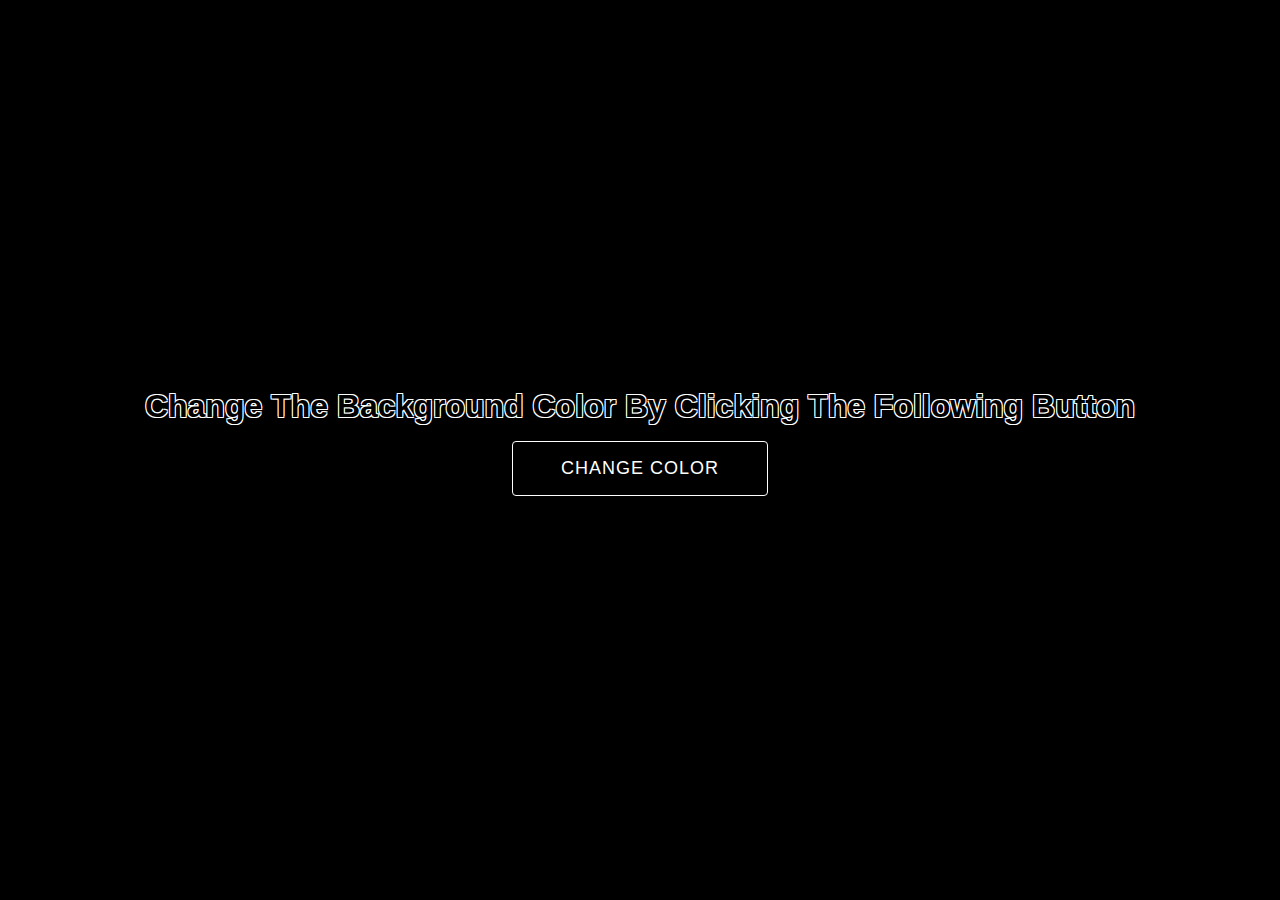
<file: project-1/index.html>
<!DOCTYPE html>
<html lang="en">
<head>
    <meta charset="UTF-8">
    <meta http-equiv="X-UA-Compatible" content="IE=edge">
    <meta name="viewport" content="width=device-width, initial-scale=1.0">
    <title>Change BG color</title>
    <link rel="stylesheet" href="style.css">
    <script src="./app.js"></script>
</head>
<body>
    <div class="container" id="root">
        <h1>Change The Background Color By Clicking The Following Button</h1>
        <button id="change-btn">Change Color</button>
    </div>
</body>
</html>
</file>
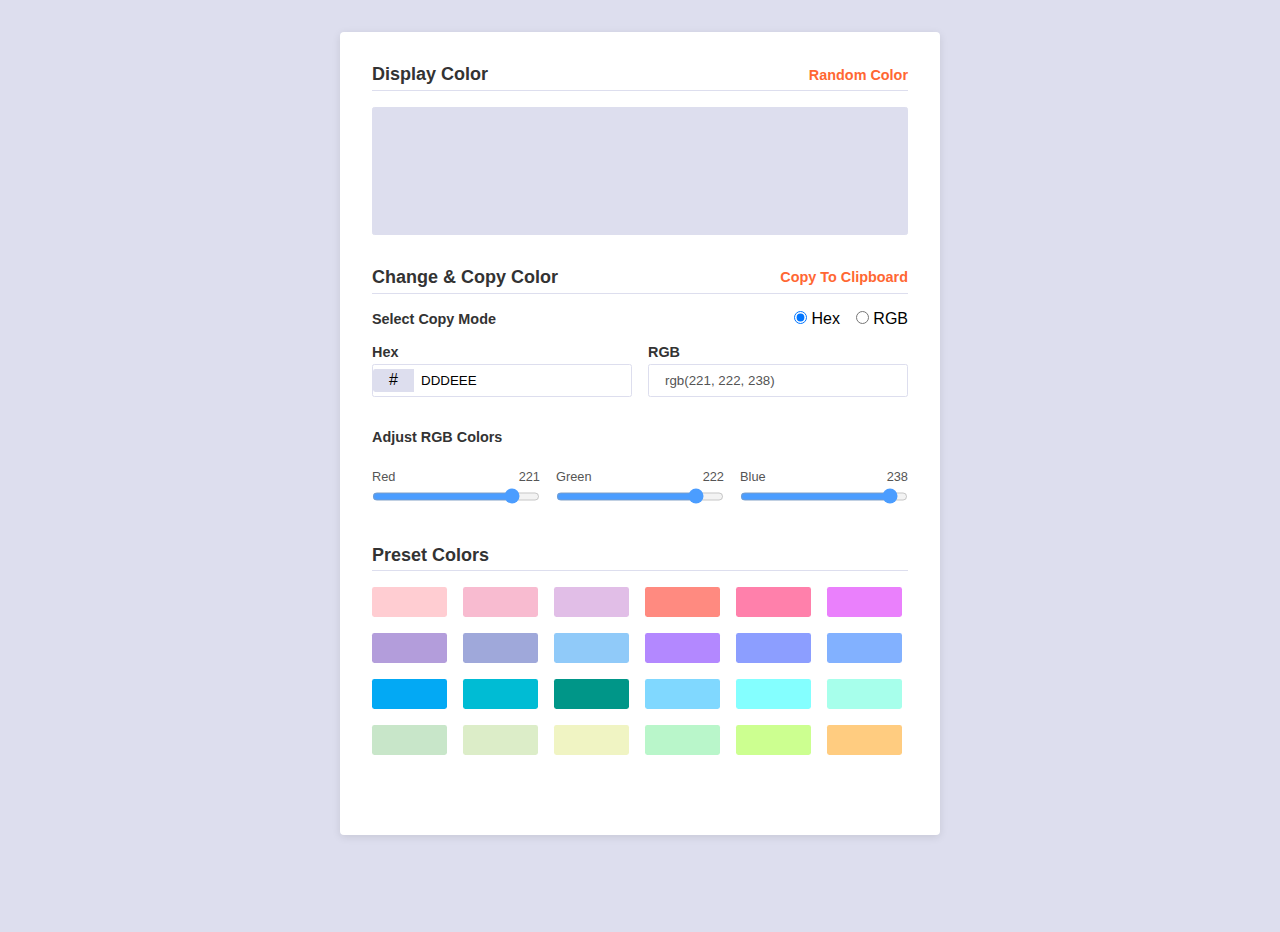
<file: project-10/index.html>
<!DOCTYPE html>
<html lang="en">
	<head>
		<meta charset="UTF-8" />
		<meta http-equiv="X-UA-Compatible" content="IE=edge" />
		<meta name="viewport" content="width=device-width, initial-scale=1.0" />
		<title>Change Background Color</title>
		<link rel="stylesheet" href="style.css" />
		<script src="./app.js" defer></script>
	</head>
	<body>
		<div class="container">
			<!-- display section -->
			<section class="section">
				<div class="section-header">
					<h3 class="section-title">Display Color</h3>
					<button
						class="section-header-action"
						id="generate-random-color"
					>
						Random Color
					</button>
				</div>
				<div class="divider"></div>
				<div class="color-display" id="color-display"></div>
			</section>

			<!-- Change & Copy Color -->
			<section class="section">
				<section class="section-header">
					<h3 class="section-title">Change & Copy Color</h3>
					<button
						class="section-header-action"
						id="copy-to-clipboard"
					>
						Copy To Clipboard
					</button>
				</section>
				<div class="divider"></div>
				<div class="select-copy-mode">
					<p class="lead">Select Copy Mode</p>
					<div class="mode-radio-group">
						<div class="mode-input-group">
							<input
								type="radio"
								name="color-mode"
								id="color-mode-hex"
								value="hex"
								checked
							/>
							<label for="color-mode-hex">Hex</label>
						</div>
						<div class="mode-input-group">
							<input
								type="radio"
								name="color-mode"
								id="color-mode-rgb"
								value="rgb"
							/>
							<label for="color-mode-rgb">RGB</label>
						</div>
					</div>
				</div>
				<div class="selected-color-code">
					<div class="hex-input-group">
						<label for="input-hex" class="lead">Hex</label>
						<input
							type="text"
							placeholder="dddeee"
							id="input-hex"
							class="text-input hex-input"
						/>
						<div class="hex-icon">#</div>
					</div>
					<div class="rgb-input-group">
						<label for="input-rgb" class="lead">RGB</label>
						<input
							type="text"
							placeholder="rgb(221, 222, 238)"
							id="input-rgb"
							class="text-input"
							disabled
						/>
					</div>
				</div>
				<div class="color-sliders">
					<p class="lead">Adjust RGB Colors</p>
					<div class="color-sliders-group">
						<div>
							<div class="slider-label-group">
								<p>Red</p>
								<p id="color-slider-red-label">221</p>
							</div>
							<input
								type="range"
								min="0"
								max="255"
								value="221"
								class="color-slider"
								id="color-slider-red"
							/>
						</div>
						<div>
							<div class="slider-label-group">
								<p>Green</p>
								<p id="color-slider-green-label">222</p>
							</div>
							<input
								type="range"
								min="0"
								max="255"
								value="222"
								class="color-slider"
								id="color-slider-green"
							/>
						</div>
						<div>
							<div class="slider-label-group">
								<p>Blue</p>
								<p id="color-slider-blue-label">238</p>
							</div>
							<input
								type="range"
								min="0"
								max="255"
								value="238"
								class="color-slider"
								id="color-slider-blue"
							/>
						</div>
					</div>
				</div>
			</section>

			<!-- Color Presets -->
			<section class="section">
				<div class="section-header">
					<h3 class="section-title">Preset Colors</h3>
				</div>
				<div class="divider"></div>
				<div class="preset-colors" id="preset-colors"></div>
			</section>
		</div>
	</body>
</html>
</file>
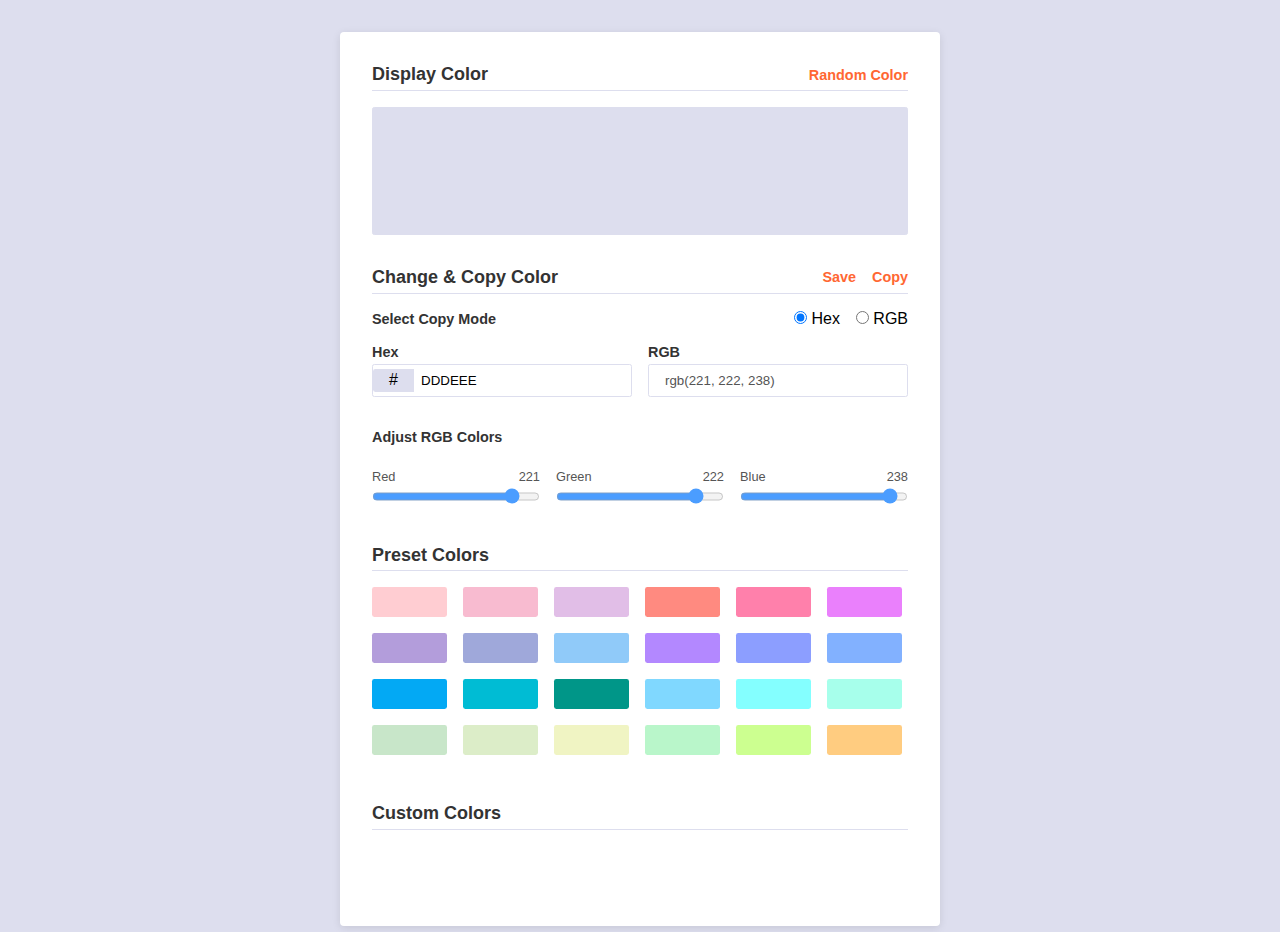
<file: project-11/index.html>
<!DOCTYPE html>
<html lang="en">
	<head>
		<meta charset="UTF-8" />
		<meta http-equiv="X-UA-Compatible" content="IE=edge" />
		<meta name="viewport" content="width=device-width, initial-scale=1.0" />
		<title>Change Background Color</title>
		<link rel="stylesheet" href="style.css" />
		<script src="./app.js" defer></script>
	</head>
	<body>
		<div class="container">
			<!-- display section -->
			<section class="section">
				<div class="section-header">
					<h3 class="section-title">Display Color</h3>
					<button
						class="section-header-action"
						id="generate-random-color"
					>
						Random Color
					</button>
				</div>
				<div class="divider"></div>
				<div class="color-display" id="color-display"></div>
			</section>

			<!-- Change & Copy Color -->
			<section class="section">
				<section class="section-header">
					<h3 class="section-title">Change & Copy Color</h3>
					<div class="section-header-action-group">
						<button
							class="section-header-action"
							id="save-to-custom"
						>
							Save
						</button>
						<button
							class="section-header-action"
							id="copy-to-clipboard"
						>
							Copy
						</button>
					</div>
				</section>
				<div class="divider"></div>
				<div class="select-copy-mode">
					<p class="lead">Select Copy Mode</p>
					<div class="mode-radio-group">
						<div class="mode-input-group">
							<input
								type="radio"
								name="color-mode"
								id="color-mode-hex"
								value="hex"
								checked
							/>
							<label for="color-mode-hex">Hex</label>
						</div>
						<div class="mode-input-group">
							<input
								type="radio"
								name="color-mode"
								id="color-mode-rgb"
								value="rgb"
							/>
							<label for="color-mode-rgb">RGB</label>
						</div>
					</div>
				</div>
				<div class="selected-color-code">
					<div class="hex-input-group">
						<label for="input-hex" class="lead">Hex</label>
						<input
							type="text"
							placeholder="dddeee"
							id="input-hex"
							class="text-input hex-input"
						/>
						<div class="hex-icon">#</div>
					</div>
					<div class="rgb-input-group">
						<label for="input-rgb" class="lead">RGB</label>
						<input
							type="text"
							placeholder="rgb(221, 222, 238)"
							id="input-rgb"
							class="text-input"
							disabled
						/>
					</div>
				</div>
				<div class="color-sliders">
					<p class="lead">Adjust RGB Colors</p>
					<div class="color-sliders-group">
						<div>
							<div class="slider-label-group">
								<p>Red</p>
								<p id="color-slider-red-label">221</p>
							</div>
							<input
								type="range"
								min="0"
								max="255"
								value="221"
								class="color-slider"
								id="color-slider-red"
							/>
						</div>
						<div>
							<div class="slider-label-group">
								<p>Green</p>
								<p id="color-slider-green-label">222</p>
							</div>
							<input
								type="range"
								min="0"
								max="255"
								value="222"
								class="color-slider"
								id="color-slider-green"
							/>
						</div>
						<div>
							<div class="slider-label-group">
								<p>Blue</p>
								<p id="color-slider-blue-label">238</p>
							</div>
							<input
								type="range"
								min="0"
								max="255"
								value="238"
								class="color-slider"
								id="color-slider-blue"
							/>
						</div>
					</div>
				</div>
			</section>

			<!-- Color Presets -->
			<section class="section">
				<div class="section-header">
					<h3 class="section-title">Preset Colors</h3>
				</div>
				<div class="divider"></div>
				<div class="preset-colors" id="preset-colors"></div>
			</section>

			<!-- Custom Presets -->
			<section class="section">
				<div class="section-header">
					<h3 class="section-title">Custom Colors</h3>
				</div>
				<div class="divider"></div>
				<div class="preset-colors" id="custom-colors"></div>
			</section>
		</div>
	</body>
</html>
</file>
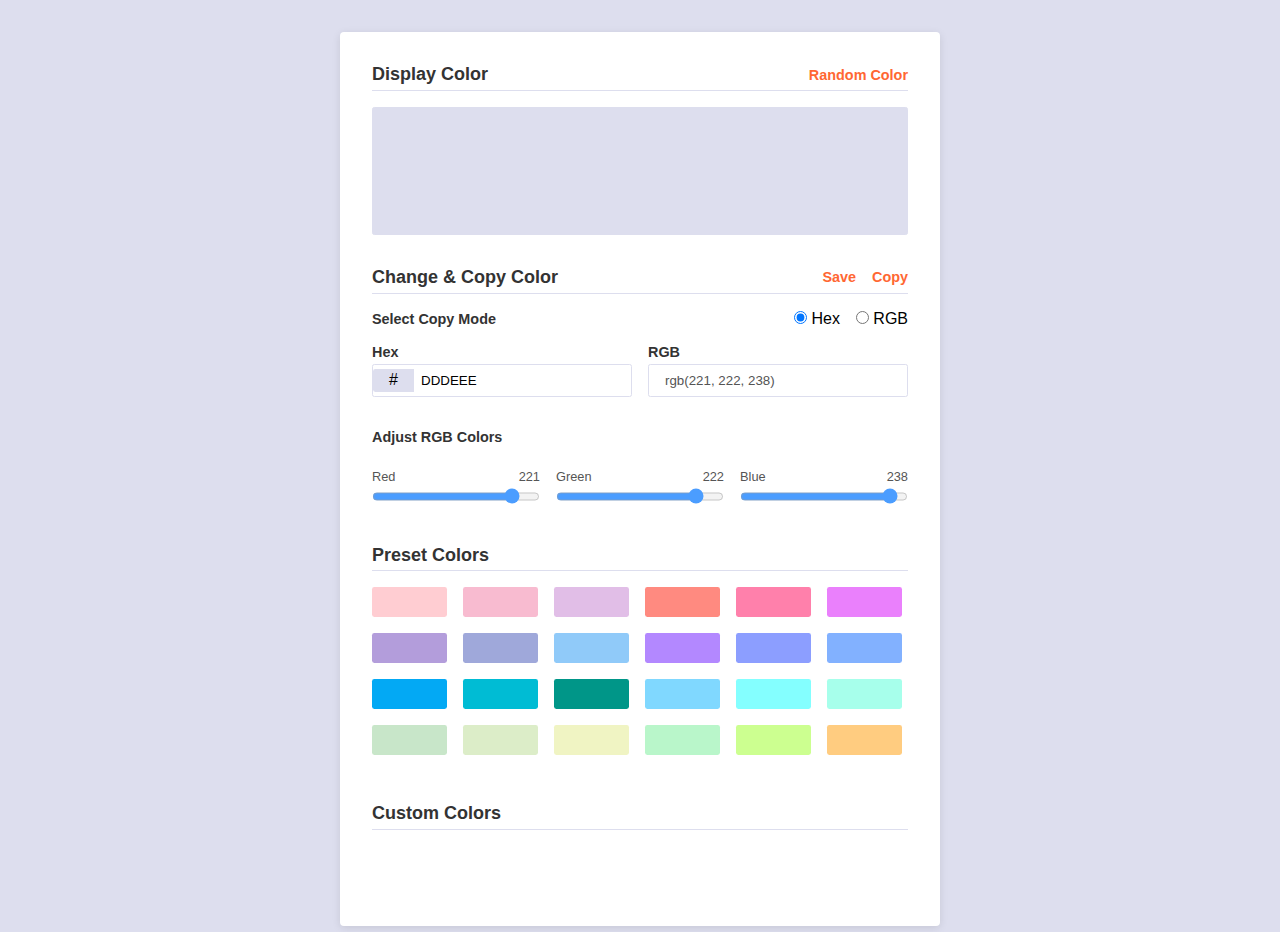
<file: project-12/index.html>
<!DOCTYPE html>
<html lang="en">
	<head>
		<meta charset="UTF-8" />
		<meta http-equiv="X-UA-Compatible" content="IE=edge" />
		<meta name="viewport" content="width=device-width, initial-scale=1.0" />
		<title>Color Picker Application</title>
		<link rel="stylesheet" href="style.css" />
		<script src="./app.js" defer></script>
	</head>
	<body>
		<div class="container">
			<!-- display section -->
			<section class="section">
				<div class="section-header">
					<h3 class="section-title">Display Color</h3>
					<button
						class="section-header-action"
						id="generate-random-color"
					>
						Random Color
					</button>
				</div>
				<div class="divider"></div>
				<div class="color-display" id="color-display"></div>
			</section>

			<!-- Change & Copy Color -->
			<section class="section">
				<section class="section-header">
					<h3 class="section-title">Change & Copy Color</h3>
					<div class="section-header-action-group">
						<button
							class="section-header-action"
							id="save-to-custom"
						>
							Save
						</button>
						<button
							class="section-header-action"
							id="copy-to-clipboard"
						>
							Copy
						</button>
					</div>
				</section>
				<div class="divider"></div>
				<div class="select-copy-mode">
					<p class="lead">Select Copy Mode</p>
					<div class="mode-radio-group">
						<div class="mode-input-group">
							<input
								type="radio"
								name="color-mode"
								id="color-mode-hex"
								value="hex"
								checked
							/>
							<label for="color-mode-hex">Hex</label>
						</div>
						<div class="mode-input-group">
							<input
								type="radio"
								name="color-mode"
								id="color-mode-rgb"
								value="rgb"
							/>
							<label for="color-mode-rgb">RGB</label>
						</div>
					</div>
				</div>
				<div class="selected-color-code">
					<div class="hex-input-group">
						<label for="input-hex" class="lead">Hex</label>
						<input
							type="text"
							placeholder="dddeee"
							id="input-hex"
							class="text-input hex-input"
						/>
						<div class="hex-icon">#</div>
					</div>
					<div class="rgb-input-group">
						<label for="input-rgb" class="lead">RGB</label>
						<input
							type="text"
							placeholder="rgb(221, 222, 238)"
							id="input-rgb"
							class="text-input"
							disabled
						/>
					</div>
				</div>
				<div class="color-sliders">
					<p class="lead">Adjust RGB Colors</p>
					<div class="color-sliders-group">
						<div>
							<div class="slider-label-group">
								<p>Red</p>
								<p id="color-slider-red-label">221</p>
							</div>
							<input
								type="range"
								min="0"
								max="255"
								value="221"
								class="color-slider"
								id="color-slider-red"
							/>
						</div>
						<div>
							<div class="slider-label-group">
								<p>Green</p>
								<p id="color-slider-green-label">222</p>
							</div>
							<input
								type="range"
								min="0"
								max="255"
								value="222"
								class="color-slider"
								id="color-slider-green"
							/>
						</div>
						<div>
							<div class="slider-label-group">
								<p>Blue</p>
								<p id="color-slider-blue-label">238</p>
							</div>
							<input
								type="range"
								min="0"
								max="255"
								value="238"
								class="color-slider"
								id="color-slider-blue"
							/>
						</div>
					</div>
				</div>
			</section>

			<!-- Color Presets -->
			<section class="section">
				<div class="section-header">
					<h3 class="section-title">Preset Colors</h3>
				</div>
				<div class="divider"></div>
				<div class="preset-colors" id="preset-colors"></div>
			</section>

			<!-- Custom Presets -->
			<section class="section">
				<div class="section-header">
					<h3 class="section-title">Custom Colors</h3>
				</div>
				<div class="divider"></div>
				<div class="preset-colors" id="custom-colors"></div>
			</section>
		</div>
	</body>
</html>
</file>
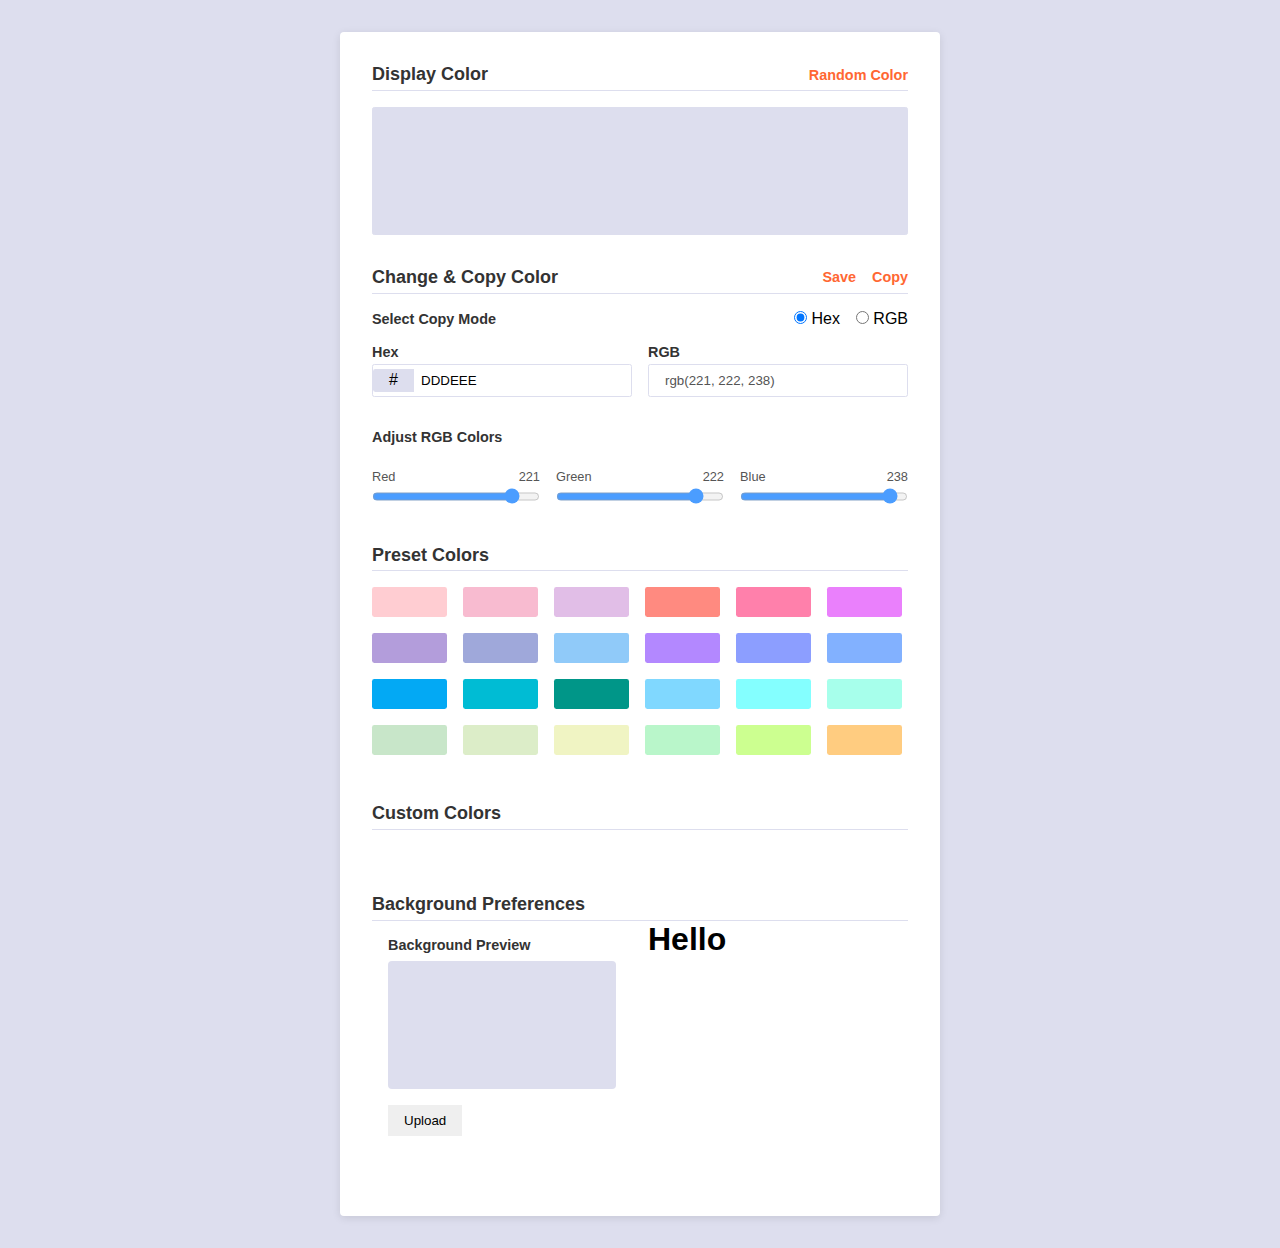
<file: project-13/index.html>
<!DOCTYPE html>
<html lang="en">
  <head>
    <meta charset="UTF-8" />
    <meta http-equiv="X-UA-Compatible" content="IE=edge" />
    <meta name="viewport" content="width=device-width, initial-scale=1.0" />
    <title>Color Picker Application</title>
    <link rel="stylesheet" href="style.css" />
    <script src="./app.js" defer></script>
  </head>
  <body>
    <div class="container">
      <!-- display section -->
      <section class="section">
        <div class="section-header">
          <h3 class="section-title">Display Color</h3>
          <button class="section-header-action" id="generate-random-color">
            Random Color
          </button>
        </div>
        <div class="divider"></div>
        <div class="color-display" id="color-display"></div>
      </section>

      <!-- Change & Copy Color -->
      <section class="section">
        <section class="section-header">
          <h3 class="section-title">Change & Copy Color</h3>
          <div class="section-header-action-group">
            <button class="section-header-action" id="save-to-custom">
              Save
            </button>
            <button class="section-header-action" id="copy-to-clipboard">
              Copy
            </button>
          </div>
        </section>
        <div class="divider"></div>
        <div class="select-copy-mode">
          <p class="lead">Select Copy Mode</p>
          <div class="mode-radio-group">
            <div class="mode-input-group">
              <input
                type="radio"
                name="color-mode"
                id="color-mode-hex"
                value="hex"
                checked
              />
              <label for="color-mode-hex">Hex</label>
            </div>
            <div class="mode-input-group">
              <input
                type="radio"
                name="color-mode"
                id="color-mode-rgb"
                value="rgb"
              />
              <label for="color-mode-rgb">RGB</label>
            </div>
          </div>
        </div>
        <div class="selected-color-code">
          <div class="hex-input-group">
            <label for="input-hex" class="lead">Hex</label>
            <input
              type="text"
              placeholder="dddeee"
              id="input-hex"
              class="text-input hex-input"
            />
            <div class="hex-icon">#</div>
          </div>
          <div class="rgb-input-group">
            <label for="input-rgb" class="lead">RGB</label>
            <input
              type="text"
              placeholder="rgb(221, 222, 238)"
              id="input-rgb"
              class="text-input"
              disabled
            />
          </div>
        </div>
        <div class="color-sliders">
          <p class="lead">Adjust RGB Colors</p>
          <div class="color-sliders-group">
            <div>
              <div class="slider-label-group">
                <p>Red</p>
                <p id="color-slider-red-label">221</p>
              </div>
              <input
                type="range"
                min="0"
                max="255"
                value="221"
                class="color-slider"
                id="color-slider-red"
              />
            </div>
            <div>
              <div class="slider-label-group">
                <p>Green</p>
                <p id="color-slider-green-label">222</p>
              </div>
              <input
                type="range"
                min="0"
                max="255"
                value="222"
                class="color-slider"
                id="color-slider-green"
              />
            </div>
            <div>
              <div class="slider-label-group">
                <p>Blue</p>
                <p id="color-slider-blue-label">238</p>
              </div>
              <input
                type="range"
                min="0"
                max="255"
                value="238"
                class="color-slider"
                id="color-slider-blue"
              />
            </div>
          </div>
        </div>
      </section>

      <!-- Color Presets -->
      <section class="section">
        <div class="section-header">
          <h3 class="section-title">Preset Colors</h3>
        </div>
        <div class="divider"></div>
        <div class="preset-colors" id="preset-colors"></div>
      </section>

      <!-- Custom Presets -->
      <section class="section">
        <div class="section-header">
          <h3 class="section-title">Custom Colors</h3>
        </div>
        <div class="divider"></div>
        <div class="preset-colors" id="custom-colors"></div>
      </section>

      <!-- Background Preferences -->
      <section class="section">
        <div class="section-header">
          <h3 class="section-title">Background Preferences</h3>
        </div>
        <div class="divider"></div>
        <div class="background-preferences">
          <div class="background-left-panel">
            <p class="lead">Background Preview</p>
            <div class="background-image" id="bg-preview"></div>
            <div class="background-control">
              <input type="file" class="file-input" id="bg-file-input" accept="image/*" />
              <button class="background-control-btn" id="bg-file-delete-btn">
                Delete
              </button>
              <button class="background-control-btn" id="bg-file-input-btn">
                Upload
              </button>
            </div>
          </div>
          <div class="background-right-panel">
            <h1>Hello</h1>
          </div>
        </div>
      </section>
    </div>
  </body>
</html>
</file>
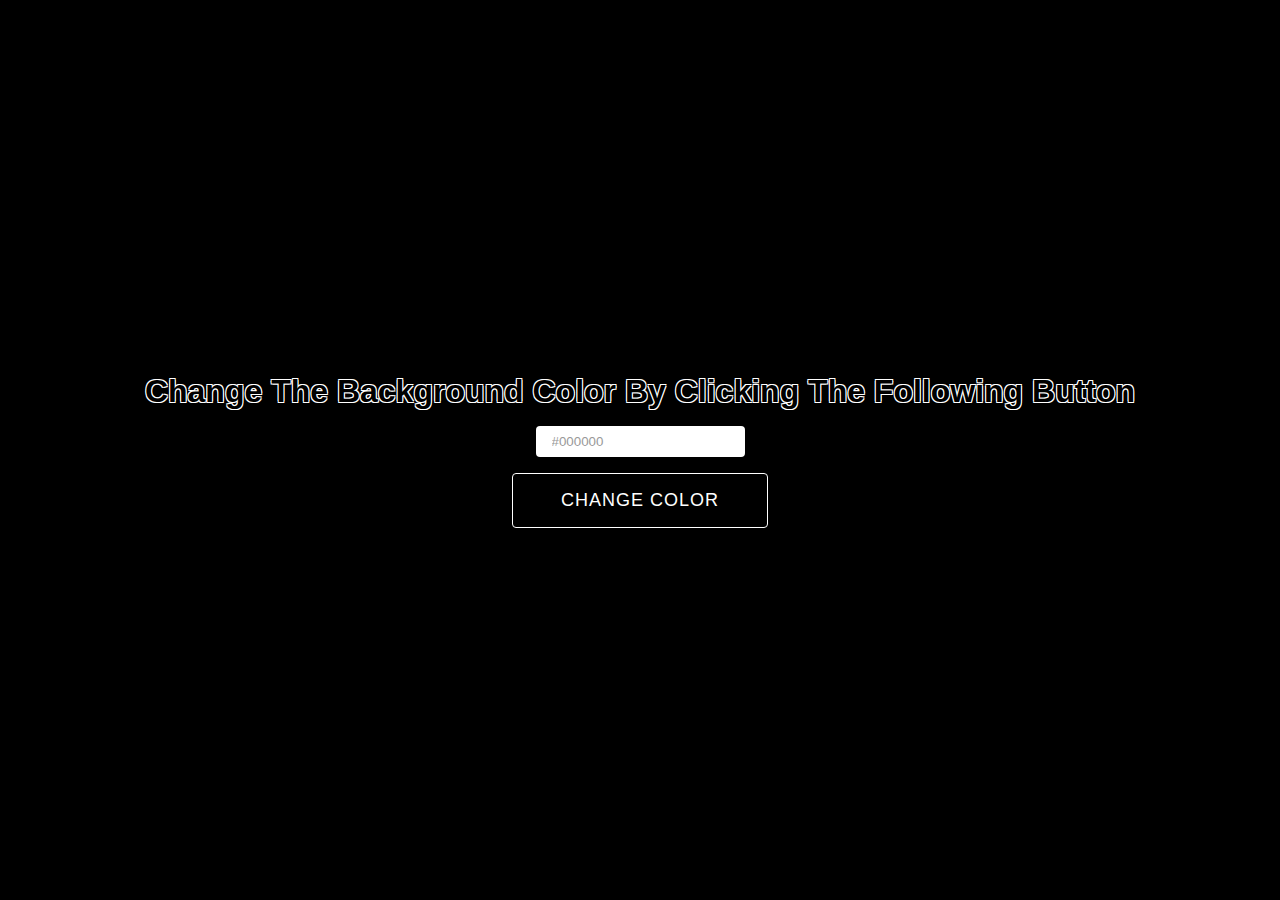
<file: project-2/index.html>
<!DOCTYPE html>
<html lang="en">
<head>
    <meta charset="UTF-8">
    <meta http-equiv="X-UA-Compatible" content="IE=edge">
    <meta name="viewport" content="width=device-width, initial-scale=1.0">
    <title>Change BG color</title>
    <link rel="stylesheet" href="style.css">
    <script src="./app.js"></script>
</head>
<body>
    <div class="container" id="root">
        <h1>Change The Background Color By Clicking The Following Button</h1>
        <input type="text" disabled value="#000000" id="output">
        <button id="change-btn">Change Color</button>
    </div>
</body>
</html>
</file>
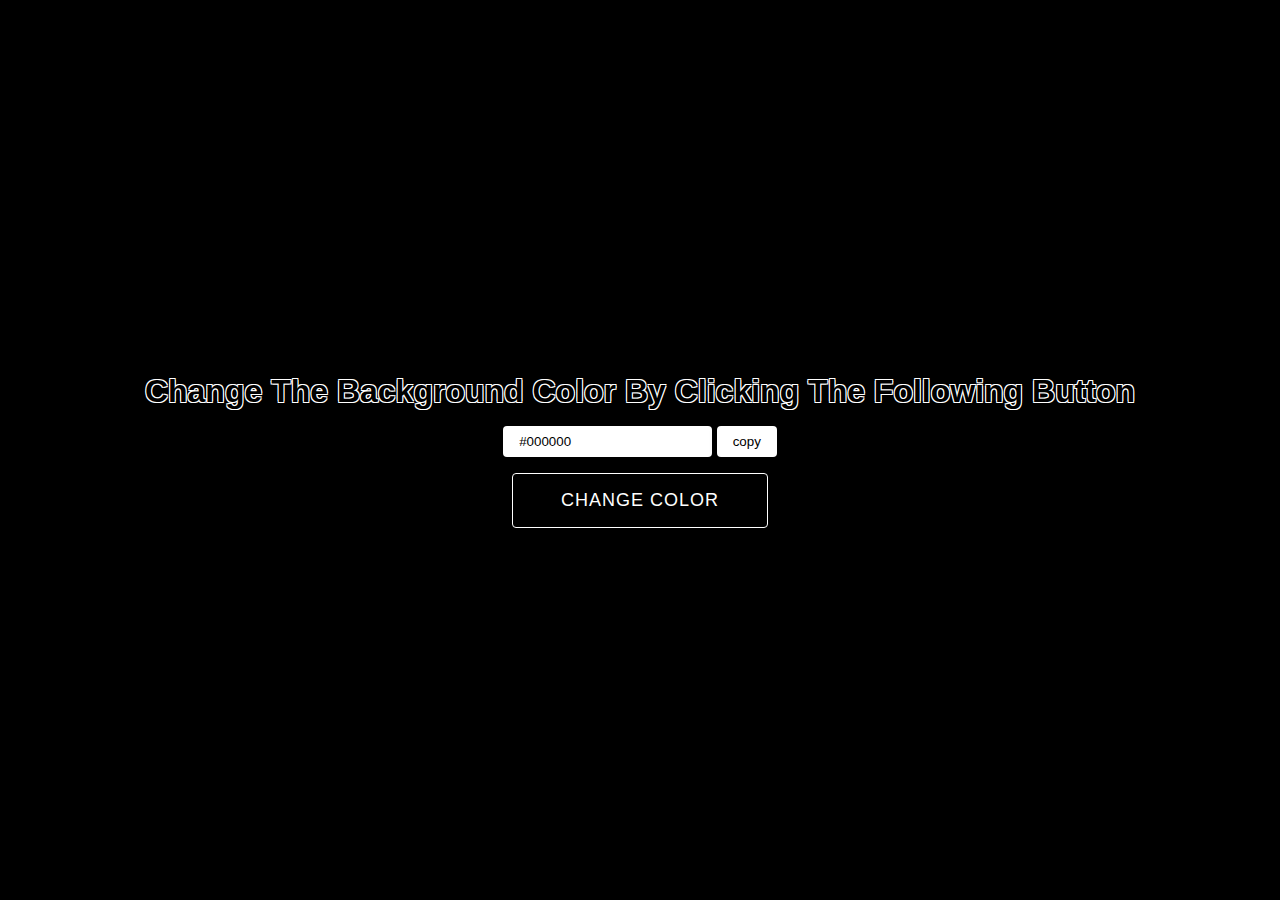
<file: project-3/index.html>
<!DOCTYPE html>
<html lang="en">
	<head>
		<meta charset="UTF-8" />
		<meta http-equiv="X-UA-Compatible" content="IE=edge" />
		<meta name="viewport" content="width=device-width, initial-scale=1.0" />
		<title>Get Hex Code of Background Color</title>
		<link rel="stylesheet" href="style.css" />
		<script src="./app.js" defer></script>
	</head>
	<body>
		<div class="container" id="root">
			<h1>
				Change The Background Color By Clicking The Following Button
			</h1>
			<div class="input-group">
				<input type="text" disabled value="#000000" id="output" />
				<button
					class="copy-btn"
					id="copy-btn"
					title="copy to clipboard"
				>
					copy
				</button>
			</div>
			<button class="change-btn" id="change-btn">Change Color</button>
		</div>
	</body>
</html>
</file>
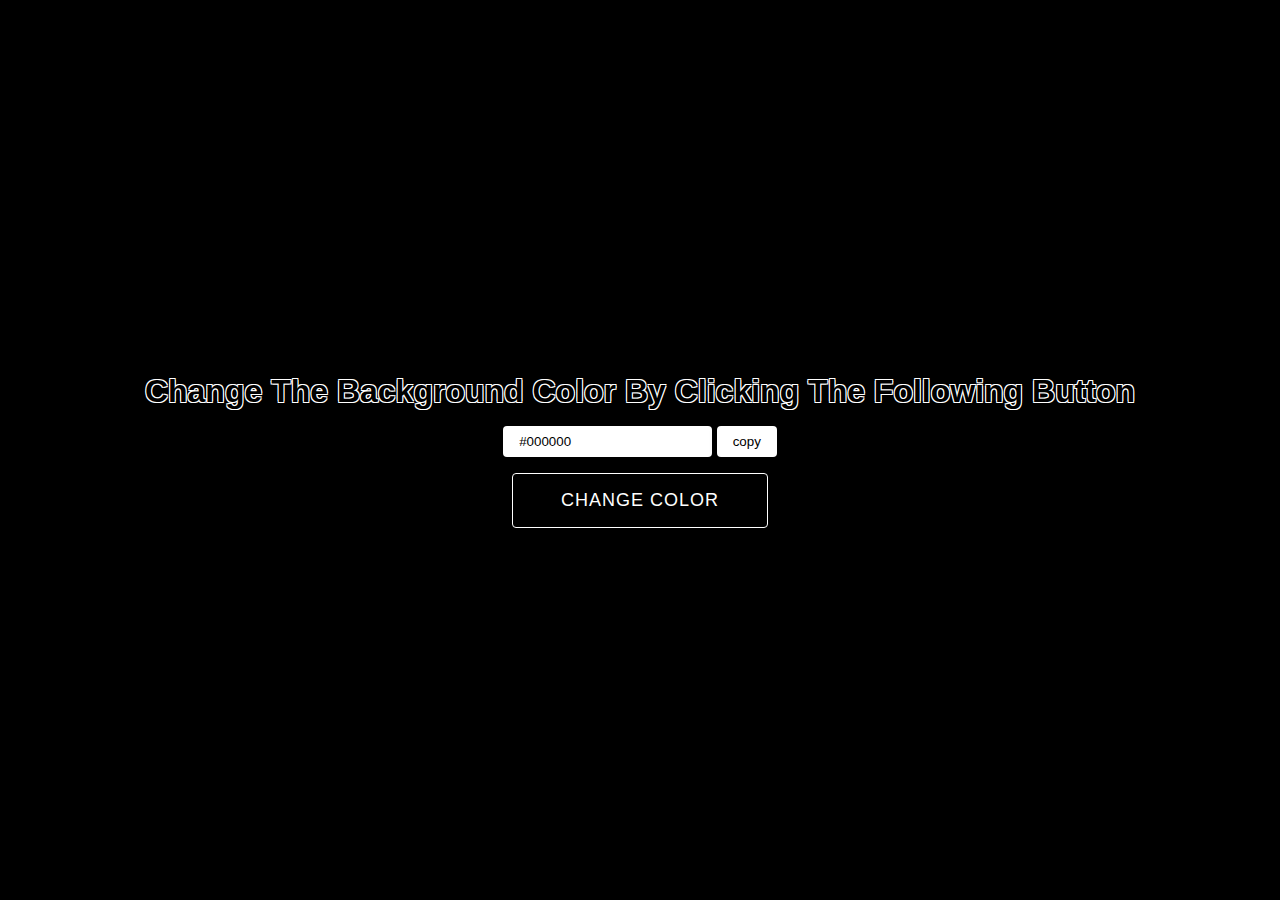
<file: project-4/index.html>
<!DOCTYPE html>
<html lang="en">
	<head>
		<meta charset="UTF-8" />
		<meta http-equiv="X-UA-Compatible" content="IE=edge" />
		<meta name="viewport" content="width=device-width, initial-scale=1.0" />
		<title>Change Background Color</title>
		<link rel="stylesheet" href="style.css" />
		<script src="./app.js" defer></script>
	</head>
	<body>
		<div class="container" id="root">
			<h1>
				Change The Background Color By Clicking The Following Button
			</h1>
			<div class="input-group">
				<input type="text" disabled value="#000000" id="output" />
				<button
					class="copy-btn"
					id="copy-btn"
					title="copy to clipboard"
				>
					copy
				</button>
			</div>
			<button class="change-btn" id="change-btn">Change Color</button>
		</div>
	</body>
</html>
</file>
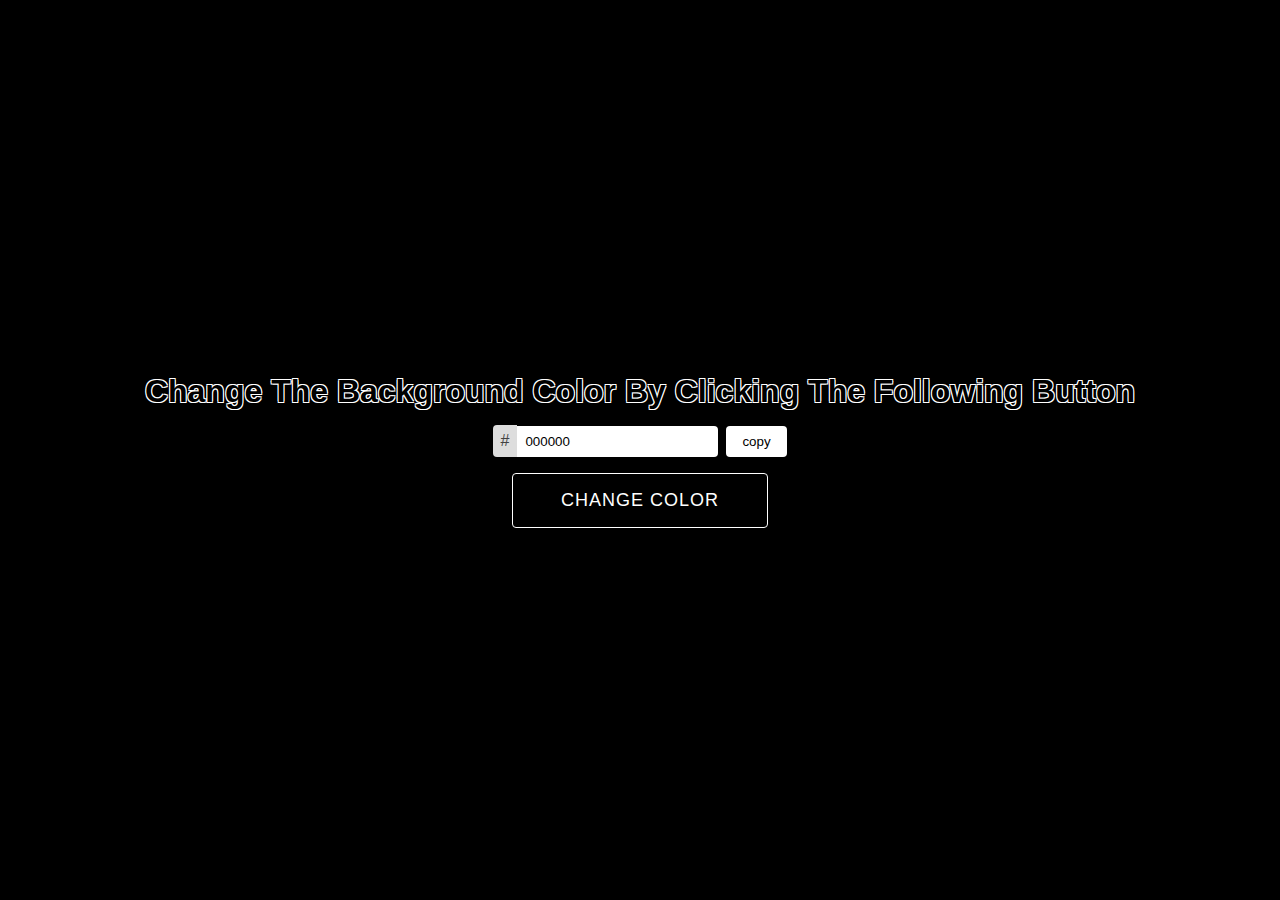
<file: project-6/index.html>
<!DOCTYPE html>
<html lang="en">
	<head>
		<meta charset="UTF-8" />
		<meta http-equiv="X-UA-Compatible" content="IE=edge" />
		<meta name="viewport" content="width=device-width, initial-scale=1.0" />
		<title>Change Background Color</title>
		<link rel="stylesheet" href="style.css" />
		<script src="./app.js" defer></script>
	</head>
	<body>
		<div class="container" id="root">
			<h1>
				Change The Background Color By Clicking The Following Button
			</h1>
			<div class="input-group">
				<div class="input-icon">#</div>
				<input class="output" type="text" value="000000" id="output" />
				<button
					class="copy-btn"
					id="copy-btn"
					title="copy to clipboard"
				>
					copy
				</button>
			</div>
			<button class="change-btn" id="change-btn">Change Color</button>
		</div>
	</body>
</html>
</file>
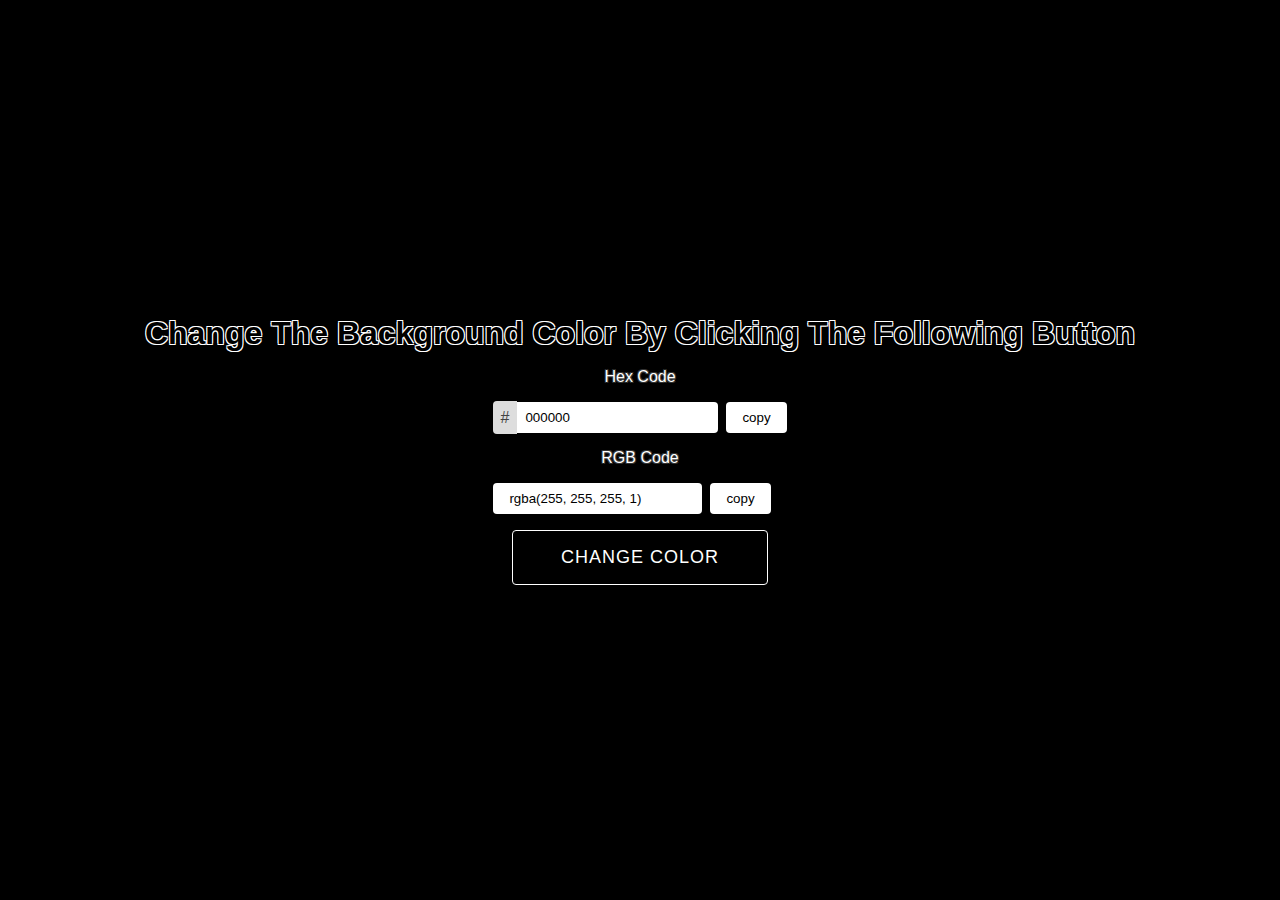
<file: project-7/index.html>
<!DOCTYPE html>
<html lang="en">
	<head>
		<meta charset="UTF-8" />
		<meta http-equiv="X-UA-Compatible" content="IE=edge" />
		<meta name="viewport" content="width=device-width, initial-scale=1.0" />
		<title>Change Background Color</title>
		<link rel="stylesheet" href="style.css" />
		<script src="./app.js" defer></script>
	</head>
	<body>
		<div class="container" id="root">
			<h1>
				Change The Background Color By Clicking The Following Button
			</h1>
			<div class="label-group">
				<label for="output">Hex Code</label>
			</div>
			<div class="input-group">
				<div class="input-icon">#</div>
				<input class="output" type="text" value="000000" id="output" />
				<button
					class="copy-btn"
					id="copy-btn"
					title="copy to clipboard"
				>
					copy
				</button>
			</div>
			<div class="label-group">
				<label for="output2">RGB Code</label>
			</div>
			<div class="input-group">
				<input
					class="output"
					style="margin-left: -1rem"
					type="text"
					value="rgba(255, 255, 255, 1)"
					id="output2"
					disabled
				/>
				<button
					class="copy-btn"
					id="copy-btn2"
					title="copy to clipboard"
				>
					copy
				</button>
			</div>
			<button class="change-btn" id="change-btn">Change Color</button>
		</div>
	</body>
</html>
</file>
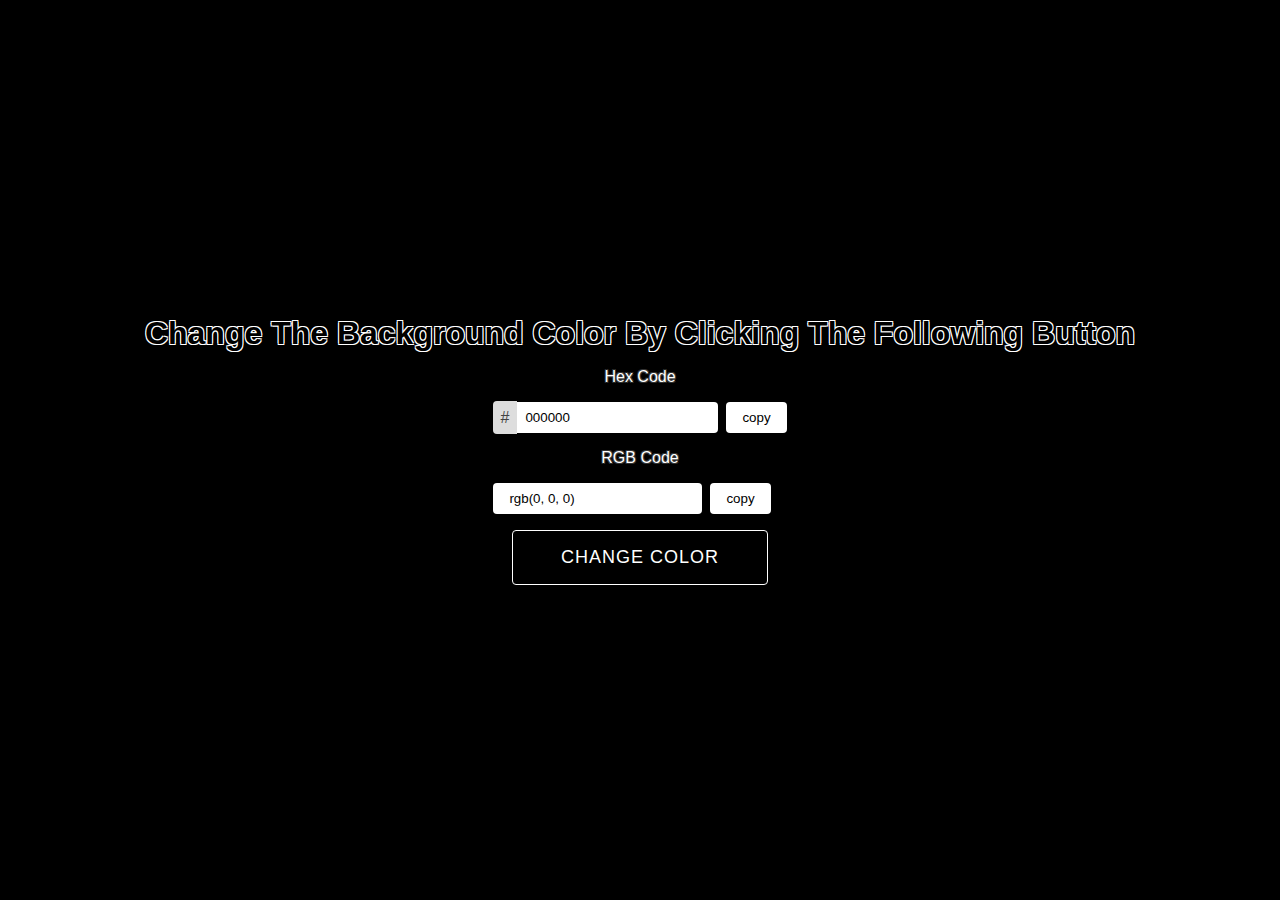
<file: project-8/index.html>
<!DOCTYPE html>
<html lang="en">
	<head>
		<meta charset="UTF-8" />
		<meta http-equiv="X-UA-Compatible" content="IE=edge" />
		<meta name="viewport" content="width=device-width, initial-scale=1.0" />
		<title>Change Background Color</title>
		<link rel="stylesheet" href="style.css" />
		<script src="./app.js" defer></script>
	</head>
	<body>
		<div class="container" id="root">
			<h1>
				Change The Background Color By Clicking The Following Button
			</h1>
			<div class="label-group">
				<label for="output">Hex Code</label>
			</div>
			<div class="input-group">
				<div class="input-icon">#</div>
				<input class="output" type="text" value="000000" id="output" />
				<button
					class="copy-btn"
					id="copy-btn"
					title="copy to clipboard"
				>
					copy
				</button>
			</div>
			<div class="label-group">
				<label for="output2">RGB Code</label>
			</div>
			<div class="input-group">
				<input
					class="output"
					style="margin-left: -1rem"
					type="text"
					value="rgb(0, 0, 0)"
					id="output2"
					disabled
				/>
				<button
					class="copy-btn"
					id="copy-btn2"
					title="copy to clipboard"
				>
					copy
				</button>
			</div>
			<button class="change-btn" id="change-btn">Change Color</button>
		</div>
	</body>
</html>
</file>
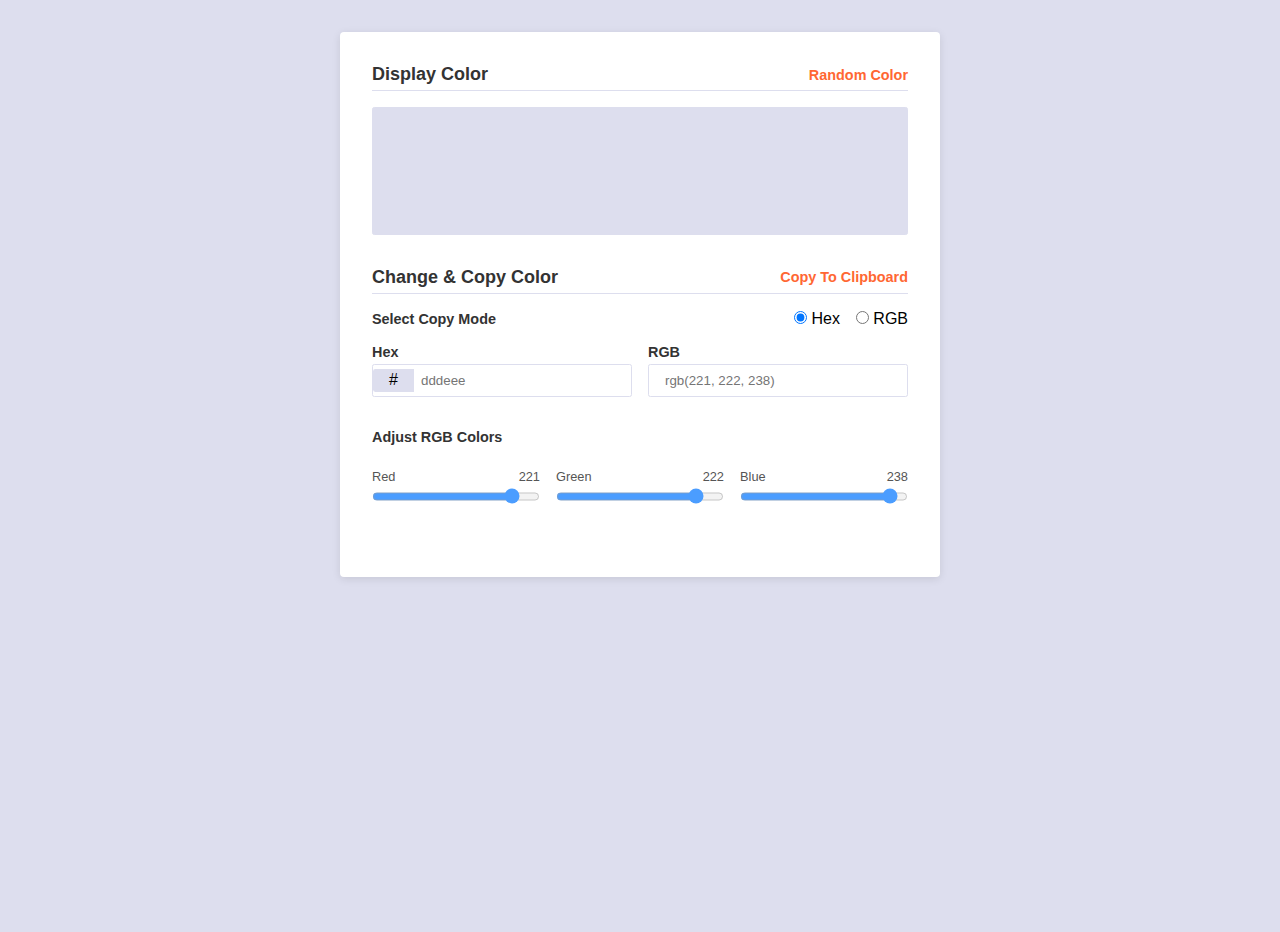
<file: project-9/index.html>
<!DOCTYPE html>
<html lang="en">
	<head>
		<meta charset="UTF-8" />
		<meta http-equiv="X-UA-Compatible" content="IE=edge" />
		<meta name="viewport" content="width=device-width, initial-scale=1.0" />
		<title>Change Background Color</title>
		<link rel="stylesheet" href="style.css" />
		<script src="./app.js" defer></script>
	</head>
	<body>
		<div class="container">
			<!-- display section -->
			<section class="section">
				<div class="section-header">
					<h3 class="section-title">Display Color</h3>
					<button
						class="section-header-action"
						id="generate-random-color"
					>
						Random Color
					</button>
				</div>
				<div class="divider"></div>
				<div class="color-display" id="color-display"></div>
			</section>

			<!-- Change & Copy Color -->
			<section class="section">
				<section class="section-header">
					<h3 class="section-title">Change & Copy Color</h3>
					<button
						class="section-header-action"
						id="copy-to-clipboard"
					>
						Copy To Clipboard
					</button>
				</section>
				<div class="divider"></div>
				<div class="select-copy-mode">
					<p class="lead">Select Copy Mode</p>
					<div class="mode-radio-group">
						<div class="mode-input-group">
							<input
								type="radio"
								name="color-mode"
								id="color-mode-hex"
								value="hex"
								checked
							/>
							<label for="color-mode-hex">Hex</label>
						</div>
						<div class="mode-input-group">
							<input
								type="radio"
								name="color-mode"
								id="color-mode-rgb"
								value="rgb"
							/>
							<label for="color-mode-rgb">RGB</label>
						</div>
					</div>
				</div>
				<div class="selected-color-code">
					<div class="hex-input-group">
						<label for="input-hex" class="lead">Hex</label>
						<input
							type="text"
							placeholder="dddeee"
							id="input-hex"
							class="text-input hex-input"
						/>
						<div class="hex-icon">#</div>
					</div>
					<div class="rgb-input-group">
						<label for="input-rgb" class="lead">RGB</label>
						<input
							type="text"
							placeholder="rgb(221, 222, 238)"
							id="input-rgb"
							class="text-input"
							disabled
						/>
					</div>
				</div>
				<div class="color-sliders">
					<p class="lead">Adjust RGB Colors</p>
					<div class="color-sliders-group">
						<div>
							<div class="slider-label-group">
								<p>Red</p>
								<p id="color-slider-red-label">221</p>
							</div>
							<input
								type="range"
								min="0"
								max="255"
								value="221"
								class="color-slider"
								id="color-slider-red"
							/>
						</div>
						<div>
							<div class="slider-label-group">
								<p>Green</p>
								<p id="color-slider-green-label">222</p>
							</div>
							<input
								type="range"
								min="0"
								max="255"
								value="222"
								class="color-slider"
								id="color-slider-green"
							/>
						</div>
						<div>
							<div class="slider-label-group">
								<p>Blue</p>
								<p id="color-slider-blue-label">238</p>
							</div>
							<input
								type="range"
								min="0"
								max="255"
								value="238"
								class="color-slider"
								id="color-slider-blue"
							/>
						</div>
					</div>
				</div>
			</section>
		</div>
	</body>
</html>
</file>
<file: project-1/style.css>
*,
*::before,
*::after {
	margin: 0;
	padding: 0;
	box-sizing: border-box;
}

body {
	font-family: 'Franklin Gothic Medium', 'Arial Narrow', Arial, sans-serif;
	font-size: 16px;
	background-color: #000;
	width: 100vw;
	height: 100vh;
}

.container {
	width: 100%;
	height: 100%;
	display: flex;
	flex-direction: column;
	justify-content: center;
	align-items: center;
}

button {
	padding: 1rem 3rem;
	margin: 1rem 0;
	outline: none;
	background-color: #000;
	color: #fff;
	border: 1px solid #fff;
	border-radius: 0.25rem;
	font-size: 18px;
	text-transform: uppercase;
	letter-spacing: 1px;
	cursor: pointer;
}

button:hover {
	background-color: #fff;
	color: #000;
	border: 1px solid #000;
}

h1 {
	text-shadow: -1px -1px 0 #fff, 1px -1px 0 #fff, -1px 1px 0 #fff,
		1px 1px 0 #fff;
	text-align: center;
}
</file>
<file: project-10/style.css>
*,
*::before,
*::after {
	margin: 0;
	padding: 0;
	box-sizing: border-box;
}

body {
	font-family: 'Lucida Sans', 'Lucida Sans Regular', 'Lucida Grande',
		'Lucida Sans Unicode', Geneva, Verdana, sans-serif;
	font-size: 16px;
	background-color: #dddeee;
	max-width: 100vw;
	min-height: 100vh;
}

.container {
	width: 600px;
	margin: 2rem auto;
	padding: 2rem;
	border-radius: 0.25rem;
	background-color: #fff;
	box-shadow: 0 2px 8px 0 rgba(0, 0, 0, 0.1);
}

/* section */
.section {
	margin-bottom: 2rem;
}

.section-header {
	display: flex;
	align-items: center;
	justify-content: space-between;
}

.section-header-action {
	display: inline-block;
	border: none;
	border-radius: 0.15rem;
	background: transparent;
	color: #ff6733;
	font-family: Arial, Helvetica, sans-serif;
	font-size: 0.9rem;
	font-weight: 600;
	cursor: pointer;
}

.section-title {
	font-size: 18px;
	font-weight: 600;
	color: #333333;
}

.divider {
	width: 100%;
	height: 1px;
	margin-top: 0.3rem;
	background-color: #dddeee;
}

/* color display */
.color-display {
	width: 100%;
	height: 8rem;
	margin-top: 1rem;
	border: 1px solid #dddeee;
	border-radius: 0.15rem;
	background-color: #dddeee;
}

/* select copy mode section */
.select-copy-mode {
	display: flex;
	align-items: center;
	justify-content: space-between;
	margin-top: 1rem;
	gap: 1rem;
}

.mode-radio-group {
	display: flex;
	gap: 1rem;
}

/* selected color code */
.selected-color-code {
	display: grid;
	grid-template-columns: 1fr 1fr;
	gap: 1rem;
	margin-top: 1rem;
}

/* color sliders */
.color-sliders {
	margin-top: 2rem;
}

.hex-input-group {
	position: relative;
}

.hex-icon {
	position: absolute;
	top: 47%;
	left: 1px;
	background-color: #dddeee;
	padding: 0.18rem 1rem;
	border-top-left-radius: 0.15rem;
	border-bottom-left-radius: 0.15rem;
}

.hex-input {
	padding-left: 3rem !important;
}

/* color sliders */
.color-sliders-group {
	margin-top: 0.5rem;
	display: grid;
	grid-template-columns: 1fr 1fr 1fr;
	gap: 1rem;
}

.color-slider {
	width: 100%;
	height: 25px;
	border-radius: 0.25rem;
	opacity: 0.7;
	-webkit-transition: 0.2s;
	transition: opacity 0.2s;
}

.slider-label-group {
	display: flex;
	justify-content: space-between;
	align-items: center;
	gap: 1rem;
	font-size: 0.8rem;
	color: #555555;
	margin-top: 1rem;
}

/* text-input */
.text-input,
.text-input:disabled {
	width: 100%;
	background: transparent;
	outline: none;
	border: 1px solid #dddeee;
	border-radius: 0.15rem;
	padding: 0.5rem 1rem;
	margin-top: 0.25rem;
}

.text-input:focus {
	border: 1px solid #ff6733;
}

.lead {
	font-weight: 600;
	font-size: 0.9rem;
	color: #333333;
	display: block;
	user-select: none;
}

label {
	user-select: none;
}

.toast-message {
	position: fixed;
	z-index: 999;
	top: 2rem;
	right: 2rem;
	background-color: rgb(19, 201, 110);
	color: #fff;
	border: 1px solid #fff;
	border-radius: 0.25rem;
	padding: 1rem 2rem;
	cursor: pointer;
	box-shadow: 0 4px 8px 0 rgba(0, 0, 0, 0.2);
}

.toast-message-slide-in {
	animation: toast-animation-in 0.5s ease-in;
}

.toast-message-slide-out {
	animation: toast-animation-out 0.5s ease-in;
}

@keyframes toast-animation-in {
	from {
		transform: translateX(200px);
		opacity: 0;
	}
	to {
		transform: translateX(0px);
		opacity: 1;
	}
}

@keyframes toast-animation-out {
	from {
		transform: translateX(0px);
		opacity: 1;
	}
	to {
		transform: translateX(200px);
		opacity: 0;
	}
}

/* color boxes */
.preset-colors {
	display: flex;
	flex-wrap: wrap;
	gap: 1rem;
	justify-content: flex-start;
	padding: 1rem 0;
}

.color-box {
	width: 75px;
	height: 30px;
	border-radius: 0.15rem;
	cursor: pointer;
	transition: all 0.2s;
}

.color-box:hover {
	opacity: 0.9;
	box-shadow: 0px 1px 4px 0 rgba(0, 0, 0, 0.2);
}
</file>
<file: project-11/style.css>
*,
*::before,
*::after {
	margin: 0;
	padding: 0;
	box-sizing: border-box;
}

body {
	font-family: 'Lucida Sans', 'Lucida Sans Regular', 'Lucida Grande',
		'Lucida Sans Unicode', Geneva, Verdana, sans-serif;
	font-size: 16px;
	background-color: #dddeee;
	max-width: 100vw;
	min-height: 100vh;
}

.container {
	width: 600px;
	margin: 2rem auto;
	padding: 2rem;
	border-radius: 0.25rem;
	background-color: #fff;
	box-shadow: 0 2px 8px 0 rgba(0, 0, 0, 0.1);
}

/* section */
.section {
	margin-bottom: 2rem;
}

.section-header {
	display: flex;
	align-items: center;
	justify-content: space-between;
}

.section-header-action {
	display: inline-block;
	border: none;
	border-radius: 0.15rem;
	background: transparent;
	color: #ff6733;
	font-family: Arial, Helvetica, sans-serif;
	font-size: 0.9rem;
	font-weight: 600;
	cursor: pointer;
}

.section-header-action-group {
	display: flex;
	gap: 1rem;
}

.section-title {
	font-size: 18px;
	font-weight: 600;
	color: #333333;
}

.divider {
	width: 100%;
	height: 1px;
	margin-top: 0.3rem;
	background-color: #dddeee;
}

/* color display */
.color-display {
	width: 100%;
	height: 8rem;
	margin-top: 1rem;
	border: 1px solid #dddeee;
	border-radius: 0.15rem;
	background-color: #dddeee;
}

/* select copy mode section */
.select-copy-mode {
	display: flex;
	align-items: center;
	justify-content: space-between;
	margin-top: 1rem;
	gap: 1rem;
}

.mode-radio-group {
	display: flex;
	gap: 1rem;
}

/* selected color code */
.selected-color-code {
	display: grid;
	grid-template-columns: 1fr 1fr;
	gap: 1rem;
	margin-top: 1rem;
}

/* color sliders */
.color-sliders {
	margin-top: 2rem;
}

.hex-input-group {
	position: relative;
}

.hex-icon {
	position: absolute;
	top: 47%;
	left: 1px;
	background-color: #dddeee;
	padding: 0.18rem 1rem;
	border-top-left-radius: 0.15rem;
	border-bottom-left-radius: 0.15rem;
}

.hex-input {
	padding-left: 3rem !important;
}

/* color sliders */
.color-sliders-group {
	margin-top: 0.5rem;
	display: grid;
	grid-template-columns: 1fr 1fr 1fr;
	gap: 1rem;
}

.color-slider {
	width: 100%;
	height: 25px;
	border-radius: 0.25rem;
	opacity: 0.7;
	-webkit-transition: 0.2s;
	transition: opacity 0.2s;
}

.slider-label-group {
	display: flex;
	justify-content: space-between;
	align-items: center;
	gap: 1rem;
	font-size: 0.8rem;
	color: #555555;
	margin-top: 1rem;
}

/* text-input */
.text-input,
.text-input:disabled {
	width: 100%;
	background: transparent;
	outline: none;
	border: 1px solid #dddeee;
	border-radius: 0.15rem;
	padding: 0.5rem 1rem;
	margin-top: 0.25rem;
}

.text-input:focus {
	border: 1px solid #ff6733;
}

.lead {
	font-weight: 600;
	font-size: 0.9rem;
	color: #333333;
	display: block;
	user-select: none;
}

label {
	user-select: none;
}

.toast-message {
	position: fixed;
	z-index: 999;
	top: 2rem;
	right: 2rem;
	background-color: rgb(19, 201, 110);
	color: #fff;
	border: 1px solid #fff;
	border-radius: 0.25rem;
	padding: 1rem 2rem;
	cursor: pointer;
	box-shadow: 0 4px 8px 0 rgba(0, 0, 0, 0.2);
}

.toast-message-slide-in {
	animation: toast-animation-in 0.5s ease-in;
}

.toast-message-slide-out {
	animation: toast-animation-out 0.5s ease-in;
}

@keyframes toast-animation-in {
	from {
		transform: translateX(200px);
		opacity: 0;
	}
	to {
		transform: translateX(0px);
		opacity: 1;
	}
}

@keyframes toast-animation-out {
	from {
		transform: translateX(0px);
		opacity: 1;
	}
	to {
		transform: translateX(200px);
		opacity: 0;
	}
}

/* color boxes */
.preset-colors {
	display: flex;
	flex-wrap: wrap;
	gap: 1rem;
	justify-content: flex-start;
	padding: 1rem 0;
}

.color-box {
	width: 75px;
	height: 30px;
	border-radius: 0.15rem;
	cursor: pointer;
	transition: all 0.2s;
}

.color-box:hover {
	opacity: 0.9;
	box-shadow: 0px 1px 4px 0 rgba(0, 0, 0, 0.2);
}
</file>
<file: project-12/style.css>
*,
*::before,
*::after {
	margin: 0;
	padding: 0;
	box-sizing: border-box;
}

body {
	font-family: 'Lucida Sans', 'Lucida Sans Regular', 'Lucida Grande',
		'Lucida Sans Unicode', Geneva, Verdana, sans-serif;
	font-size: 16px;
	background-color: #dddeee;
	max-width: 100vw;
	min-height: 100vh;
}

.container {
	width: 600px;
	margin: 2rem auto;
	padding: 2rem;
	border-radius: 0.25rem;
	background-color: #fff;
	box-shadow: 0 2px 8px 0 rgba(0, 0, 0, 0.1);
}

/* section */
.section {
	margin-bottom: 2rem;
}

.section-header {
	display: flex;
	align-items: center;
	justify-content: space-between;
}

.section-header-action {
	display: inline-block;
	border: none;
	border-radius: 0.15rem;
	background: transparent;
	color: #ff6733;
	font-family: Arial, Helvetica, sans-serif;
	font-size: 0.9rem;
	font-weight: 600;
	cursor: pointer;
}

.section-header-action-group {
	display: flex;
	gap: 1rem;
}

.section-title {
	font-size: 18px;
	font-weight: 600;
	color: #333333;
}

.divider {
	width: 100%;
	height: 1px;
	margin-top: 0.3rem;
	background-color: #dddeee;
}

/* color display */
.color-display {
	width: 100%;
	height: 8rem;
	margin-top: 1rem;
	border: 1px solid #dddeee;
	border-radius: 0.15rem;
	background-color: #dddeee;
}

/* select copy mode section */
.select-copy-mode {
	display: flex;
	align-items: center;
	justify-content: space-between;
	margin-top: 1rem;
	gap: 1rem;
}

.mode-radio-group {
	display: flex;
	gap: 1rem;
}

/* selected color code */
.selected-color-code {
	display: grid;
	grid-template-columns: 1fr 1fr;
	gap: 1rem;
	margin-top: 1rem;
}

/* color sliders */
.color-sliders {
	margin-top: 2rem;
}

.hex-input-group {
	position: relative;
}

.hex-icon {
	position: absolute;
	top: 47%;
	left: 1px;
	background-color: #dddeee;
	padding: 0.18rem 1rem;
	border-top-left-radius: 0.15rem;
	border-bottom-left-radius: 0.15rem;
}

.hex-input {
	padding-left: 3rem !important;
}

/* color sliders */
.color-sliders-group {
	margin-top: 0.5rem;
	display: grid;
	grid-template-columns: 1fr 1fr 1fr;
	gap: 1rem;
}

.color-slider {
	width: 100%;
	height: 25px;
	border-radius: 0.25rem;
	opacity: 0.7;
	-webkit-transition: 0.2s;
	transition: opacity 0.2s;
}

.slider-label-group {
	display: flex;
	justify-content: space-between;
	align-items: center;
	gap: 1rem;
	font-size: 0.8rem;
	color: #555555;
	margin-top: 1rem;
}

/* text-input */
.text-input,
.text-input:disabled {
	width: 100%;
	background: transparent;
	outline: none;
	border: 1px solid #dddeee;
	border-radius: 0.15rem;
	padding: 0.5rem 1rem;
	margin-top: 0.25rem;
}

.text-input:focus {
	border: 1px solid #ff6733;
}

.lead {
	font-weight: 600;
	font-size: 0.9rem;
	color: #333333;
	display: block;
	user-select: none;
}

label {
	user-select: none;
}

.toast-message {
	position: fixed;
	z-index: 999;
	top: 2rem;
	right: 2rem;
	background-color: rgb(19, 201, 110);
	color: #fff;
	border: 1px solid #fff;
	border-radius: 0.25rem;
	padding: 1rem 2rem;
	cursor: pointer;
	box-shadow: 0 4px 8px 0 rgba(0, 0, 0, 0.2);
}

.toast-message-slide-in {
	animation: toast-animation-in 0.5s ease-in;
}

.toast-message-slide-out {
	animation: toast-animation-out 0.5s ease-in;
}

@keyframes toast-animation-in {
	from {
		transform: translateX(200px);
		opacity: 0;
	}
	to {
		transform: translateX(0px);
		opacity: 1;
	}
}

@keyframes toast-animation-out {
	from {
		transform: translateX(0px);
		opacity: 1;
	}
	to {
		transform: translateX(200px);
		opacity: 0;
	}
}

/* color boxes */
.preset-colors {
	display: flex;
	flex-wrap: wrap;
	gap: 1rem;
	justify-content: flex-start;
	padding: 1rem 0;
}

.color-box {
	width: 75px;
	height: 30px;
	border-radius: 0.15rem;
	cursor: pointer;
	transition: all 0.2s;
}

.color-box:hover {
	opacity: 0.9;
	box-shadow: 0px 1px 4px 0 rgba(0, 0, 0, 0.2);
}
</file>
<file: project-13/style.css>
*,
*::before,
*::after {
	margin: 0;
	padding: 0;
	box-sizing: border-box;
}

body {
	font-family: 'Lucida Sans', 'Lucida Sans Regular', 'Lucida Grande',
		'Lucida Sans Unicode', Geneva, Verdana, sans-serif;
	font-size: 16px;
	background-color: #dddeee;
	max-width: 100vw;
	min-height: 100vh;
}

.container {
	width: 600px;
	margin: 2rem auto;
	padding: 2rem;
	border-radius: 0.25rem;
	background-color: #fff;
	box-shadow: 0 2px 8px 0 rgba(0, 0, 0, 0.1);
}

/* section */
.section {
	margin-bottom: 2rem;
}

.section-header {
	display: flex;
	align-items: center;
	justify-content: space-between;
}

.section-header-action {
	display: inline-block;
	border: none;
	border-radius: 0.15rem;
	background: transparent;
	color: #ff6733;
	font-family: Arial, Helvetica, sans-serif;
	font-size: 0.9rem;
	font-weight: 600;
	cursor: pointer;
}

.section-header-action-group {
	display: flex;
	gap: 1rem;
}

.section-title {
	font-size: 18px;
	font-weight: 600;
	color: #333333;
}

.divider {
	width: 100%;
	height: 1px;
	margin-top: 0.3rem;
	background-color: #dddeee;
}

/* color display */
.color-display {
	width: 100%;
	height: 8rem;
	margin-top: 1rem;
	border: 1px solid #dddeee;
	border-radius: 0.15rem;
	background-color: #dddeee;
}

/* select copy mode section */
.select-copy-mode {
	display: flex;
	align-items: center;
	justify-content: space-between;
	margin-top: 1rem;
	gap: 1rem;
}

.mode-radio-group {
	display: flex;
	gap: 1rem;
}

/* selected color code */
.selected-color-code {
	display: grid;
	grid-template-columns: 1fr 1fr;
	gap: 1rem;
	margin-top: 1rem;
}

/* color sliders */
.color-sliders {
	margin-top: 2rem;
}

.hex-input-group {
	position: relative;
}

.hex-icon {
	position: absolute;
	top: 47%;
	left: 1px;
	background-color: #dddeee;
	padding: 0.18rem 1rem;
	border-top-left-radius: 0.15rem;
	border-bottom-left-radius: 0.15rem;
}

.hex-input {
	padding-left: 3rem !important;
}

/* color sliders */
.color-sliders-group {
	margin-top: 0.5rem;
	display: grid;
	grid-template-columns: 1fr 1fr 1fr;
	gap: 1rem;
}

.color-slider {
	width: 100%;
	height: 25px;
	border-radius: 0.25rem;
	opacity: 0.7;
	-webkit-transition: 0.2s;
	transition: opacity 0.2s;
}

.slider-label-group {
	display: flex;
	justify-content: space-between;
	align-items: center;
	gap: 1rem;
	font-size: 0.8rem;
	color: #555555;
	margin-top: 1rem;
}

/* text-input */
.text-input,
.text-input:disabled {
	width: 100%;
	background: transparent;
	outline: none;
	border: 1px solid #dddeee;
	border-radius: 0.15rem;
	padding: 0.5rem 1rem;
	margin-top: 0.25rem;
}

.text-input:focus {
	border: 1px solid #ff6733;
}

.lead {
	font-weight: 600;
	font-size: 0.9rem;
	color: #333333;
	display: block;
	user-select: none;
}

label {
	user-select: none;
}

.toast-message {
	position: fixed;
	z-index: 999;
	top: 2rem;
	right: 2rem;
	background-color: rgb(19, 201, 110);
	color: #fff;
	border: 1px solid #fff;
	border-radius: 0.25rem;
	padding: 1rem 2rem;
	cursor: pointer;
	box-shadow: 0 4px 8px 0 rgba(0, 0, 0, 0.2);
}

.toast-message-slide-in {
	animation: toast-animation-in 0.5s ease-in;
}

.toast-message-slide-out {
	animation: toast-animation-out 0.5s ease-in;
}

@keyframes toast-animation-in {
	from {
		transform: translateX(200px);
		opacity: 0;
	}
	to {
		transform: translateX(0px);
		opacity: 1;
	}
}

@keyframes toast-animation-out {
	from {
		transform: translateX(0px);
		opacity: 1;
	}
	to {
		transform: translateX(200px);
		opacity: 0;
	}
}

/* color boxes */
.preset-colors {
	display: flex;
	flex-wrap: wrap;
	gap: 1rem;
	justify-content: flex-start;
	padding: 1rem 0;
}

.color-box {
	width: 75px;
	height: 30px;
	border-radius: 0.15rem;
	cursor: pointer;
	transition: all 0.2s;
}

.color-box:hover {
	opacity: 0.9;
	box-shadow: 0px 1px 4px 0 rgba(0, 0, 0, 0.2);
}

/* background preferences */
.background-preferences {
	display: grid;
	grid-template-columns: 1fr 1fr;
	gap: 1rem;
}

.background-left-panel {
	padding: 1rem;
	width: 100%;
}

.background-image {
	width: 100%;
	padding-top: 56.25%;
	border-radius: 0.25rem;
	background-color: #dddeee;
	margin-top: 0.5rem;
	background-repeat: no-repeat !important;
	background-size: 100% 100% !important;
	background-position: bottom !important;
}

.background-control {
	margin-top: 1rem;
	display: flex;
	gap: 0.5rem;
}

.file-input {
	display: none;
}

.background-control-btn {
	padding: 0.5rem 1rem;
	border: none;
	outline: none;
	cursor: pointer;
}
</file>
<file: project-2/style.css>
*,
*::before,
*::after {
	margin: 0;
	padding: 0;
	box-sizing: border-box;
}

body {
	font-family: 'Franklin Gothic Medium', 'Arial Narrow', Arial, sans-serif;
	font-size: 16px;
	background-color: #000;
	width: 100vw;
	height: 100vh;
}

.container {
	width: 100%;
	height: 100%;
	display: flex;
	flex-direction: column;
	justify-content: center;
	align-items: center;
}

input[type='text'],
input[type='text']:disabled {
	background-color: #fff;
	color: #999;
	border: #000;
	padding: 0.5rem 1rem;
	border-radius: 0.25rem;
}

button {
	padding: 1rem 3rem;
	margin: 1rem 0;
	outline: none;
	background-color: #000;
	color: #fff;
	border: 1px solid #fff;
	border-radius: 0.25rem;
	font-size: 18px;
	text-transform: uppercase;
	letter-spacing: 1px;
	cursor: pointer;
}

button:hover {
	background-color: #fff;
	color: #000;
	border: 1px solid #000;
}

h1 {
	text-shadow: -1px -1px 0 #fff, 1px -1px 0 #fff, -1px 1px 0 #fff,
		1px 1px 0 #fff;
	text-align: center;
	margin: 1rem 0;
}
</file>
<file: project-3/style.css>
*,
*::before,
*::after {
	margin: 0;
	padding: 0;
	box-sizing: border-box;
}

body {
	font-family: 'Franklin Gothic Medium', 'Arial Narrow', Arial, sans-serif;
	font-size: 16px;
	background-color: #000;
	width: 100vw;
	height: 100vh;
}

.container {
	width: 100%;
	height: 100%;
	display: flex;
	flex-direction: column;
	justify-content: center;
	align-items: center;
	gap: 1rem;
}

input[type='text'],
input[type='text']:disabled,
.copy-btn {
	background-color: #fff;
	color: #000;
	border: #000;
	padding: 0.5rem 1rem;
	border-radius: 0.25rem;
	box-shadow: 0px 4px 8px 0 rgba(0, 0, 0, 0.2);
}

.change-btn { 
	padding: 1rem 3rem;
	outline: none;
	background-color: #000;
	color: #fff;
	border: 1px solid #fff;
	border-radius: 0.25rem;
	font-size: 18px;
	text-transform: uppercase;
	letter-spacing: 1px;
	cursor: pointer;
}

.change-btn:hover {
	background-color: #fff;
	color: #000;
	border: 1px solid #000;
}

h1 {
	text-shadow: -1px -1px 0 #fff, 1px -1px 0 #fff, -1px 1px 0 #fff,
		1px 1px 0 #fff;
	text-align: center;
}

.copy-btn {
	cursor: pointer;
}
</file>
<file: project-4/style.css>
*,
*::before,
*::after {
	margin: 0;
	padding: 0;
	box-sizing: border-box;
}

body {
	font-family: 'Franklin Gothic Medium', 'Arial Narrow', Arial, sans-serif;
	font-size: 16px;
	background-color: #000;
	width: 100vw;
	height: 100vh;
}

.container {
	width: 100%;
	height: 100%;
	display: flex;
	flex-direction: column;
	justify-content: center;
	align-items: center;
	gap: 1rem;
}

input[type='text'],
input[type='text']:disabled,
.copy-btn {
	background-color: #fff;
	color: #000;
	border: #000;
	padding: 0.5rem 1rem;
	border-radius: 0.25rem;
	box-shadow: 0px 4px 8px 0 rgba(0, 0, 0, 0.2);
}

.change-btn {
	padding: 1rem 3rem;
	outline: none;
	background-color: #000;
	color: #fff;
	border: 1px solid #fff;
	border-radius: 0.25rem;
	font-size: 18px;
	text-transform: uppercase;
	letter-spacing: 1px;
	cursor: pointer;
}

.change-btn:hover {
	background-color: #fff;
	color: #000;
	border: 1px solid #000;
}

h1 {
	text-shadow: -1px -1px 0 #fff, 1px -1px 0 #fff, -1px 1px 0 #fff,
		1px 1px 0 #fff;
	text-align: center;
}

.copy-btn {
	cursor: pointer;
}

.toast-message {
	position: fixed;
	z-index: 999;
	top: 2rem;
	right: 2rem;
	background-color: rgb(19, 201, 110);
	color: #000;
	border: 1px solid #fff;
	border-radius: 0.25rem;
	padding: 1rem 2rem;
	cursor: pointer;
	box-shadow: 0 4px 8px 0 rgba(0, 0, 0, 0.2);
}

.toast-message-slide-in {
	animation: toast-animation-in 0.5s ease-in;
}

.toast-message-slide-out {
	animation: toast-animation-out 0.5s ease-in;
}

@keyframes toast-animation-in {
	from {
		transform: translateX(200px);
		opacity: 0;
	}
	to {
		transform: translateX(0px);
		opacity: 1;
	}
}

@keyframes toast-animation-out {
	from {
		transform: translateX(0px);
		opacity: 1;
	}
	to {
		transform: translateX(200px);
		opacity: 0;
	}
}
</file>
<file: project-6/style.css>
*,
*::before,
*::after {
	margin: 0;
	padding: 0;
	box-sizing: border-box;
}

body {
	font-family: 'Franklin Gothic Medium', 'Arial Narrow', Arial, sans-serif;
	font-size: 16px;
	background-color: #000;
	width: 100vw;
	height: 100vh;
}

.container {
	width: 100%;
	height: 100%;
	display: flex;
	flex-direction: column;
	justify-content: center;
	align-items: center;
	gap: 1rem;
}

.input-group {
	display: flex;
	align-items: center;
	gap: 0.5rem;
	position: relative;
	/* overflow: hidden; */
}

.input-icon {
	position: absolute;
	padding: 0.45rem;
	background-color: #ddd;
	color: #424242;
	border-top-left-radius: 0.25rem;
	border-bottom-left-radius: 0.25rem;
}

input[type='text'],
input[type='text']:disabled,
.copy-btn {
	background-color: #fff;
	color: #000;
	border: #000;
	padding: 0.5rem 1rem;
	border-radius: 0.25rem;
	box-shadow: 0px 4px 8px 0 rgba(0, 0, 0, 0.2);
}

.output {
	margin-left: 1rem;
}

.output:focus {
	outline: none;
	border: none;
}

.change-btn {
	padding: 1rem 3rem;
	outline: none;
	background-color: #000;
	color: #fff;
	border: 1px solid #fff;
	border-radius: 0.25rem;
	font-size: 18px;
	text-transform: uppercase;
	letter-spacing: 1px;
	cursor: pointer;
}

.change-btn:hover {
	background-color: #fff;
	color: #000;
	border: 1px solid #000;
}

h1 {
	text-shadow: -1px -1px 0 #fff, 1px -1px 0 #fff, -1px 1px 0 #fff,
		1px 1px 0 #fff;
	text-align: center;
}

.copy-btn {
	cursor: pointer;
}

.toast-message {
	position: fixed;
	z-index: 999;
	top: 2rem;
	right: 2rem;
	background-color: rgb(19, 201, 110);
	color: #000;
	border: 1px solid #fff;
	border-radius: 0.25rem;
	padding: 1rem 2rem;
	cursor: pointer;
	box-shadow: 0 4px 8px 0 rgba(0, 0, 0, 0.2);
}

.toast-message-slide-in {
	animation: toast-animation-in 0.5s ease-in;
}

.toast-message-slide-out {
	animation: toast-animation-out 0.5s ease-in;
}

@keyframes toast-animation-in {
	from {
		transform: translateX(200px);
		opacity: 0;
	}
	to {
		transform: translateX(0px);
		opacity: 1;
	}
}

@keyframes toast-animation-out {
	from {
		transform: translateX(0px);
		opacity: 1;
	}
	to {
		transform: translateX(200px);
		opacity: 0;
	}
}
</file>
<file: project-7/style.css>
*,
*::before,
*::after {
	margin: 0;
	padding: 0;
	box-sizing: border-box;
}

body {
	font-family: 'Franklin Gothic Medium', 'Arial Narrow', Arial, sans-serif;
	font-size: 16px;
	background-color: #000;
	width: 100vw;
	height: 100vh;
}

.container {
	width: 100%;
	height: 100%;
	display: flex;
	flex-direction: column;
	justify-content: center;
	align-items: center;
	gap: 1rem;
}

.label-group {
	display: flex;
	justify-content: flex-start;
}

.label-group label {
	color: #fff;
	text-shadow: 1px 1px 0 #333, -1px -1px 0 #333, 1px -1px 0 #333,
		-1px 1px 0 #333, 2px 2px 5px rgba(0, 0, 0, 0.65);
}

.input-group {
	display: flex;
	align-items: center;
	gap: 0.5rem;
	position: relative;
	/* overflow: hidden; */
}

.input-icon {
	position: absolute;
	padding: 0.45rem;
	background-color: #ddd;
	color: #424242;
	border-top-left-radius: 0.25rem;
	border-bottom-left-radius: 0.25rem;
}

input[type='text'],
input[type='text']:disabled,
.copy-btn {
	background-color: #fff;
	color: #000;
	border: #000;
	padding: 0.5rem 1rem;
	border-radius: 0.25rem;
	box-shadow: 0px 4px 8px 0 rgba(0, 0, 0, 0.2);
}

.output {
	margin-left: 1rem;
}

.output:focus {
	outline: none;
	border: none;
}

.change-btn {
	padding: 1rem 3rem;
	outline: none;
	background-color: #000;
	color: #fff;
	border: 1px solid #fff;
	border-radius: 0.25rem;
	font-size: 18px;
	text-transform: uppercase;
	letter-spacing: 1px;
	cursor: pointer;
}

.change-btn:hover {
	background-color: #fff;
	color: #000;
	border: 1px solid #000;
}

h1 {
	text-shadow: -1px -1px 0 #fff, 1px -1px 0 #fff, -1px 1px 0 #fff,
		1px 1px 0 #fff;
	text-align: center;
}

.copy-btn {
	cursor: pointer;
}

.toast-message {
	position: fixed;
	z-index: 999;
	top: 2rem;
	right: 2rem;
	background-color: rgb(19, 201, 110);
	color: #000;
	border: 1px solid #fff;
	border-radius: 0.25rem;
	padding: 1rem 2rem;
	cursor: pointer;
	box-shadow: 0 4px 8px 0 rgba(0, 0, 0, 0.2);
}

.toast-message-slide-in {
	animation: toast-animation-in 0.5s ease-in;
}

.toast-message-slide-out {
	animation: toast-animation-out 0.5s ease-in;
}

@keyframes toast-animation-in {
	from {
		transform: translateX(200px);
		opacity: 0;
	}
	to {
		transform: translateX(0px);
		opacity: 1;
	}
}

@keyframes toast-animation-out {
	from {
		transform: translateX(0px);
		opacity: 1;
	}
	to {
		transform: translateX(200px);
		opacity: 0;
	}
}
</file>
<file: project-8/style.css>
*,
*::before,
*::after {
	margin: 0;
	padding: 0;
	box-sizing: inherit;
}

body {
	font-family: 'Franklin Gothic Medium', 'Arial Narrow', Arial, sans-serif;
	font-size: 16px;
	background-color: #000;
	width: 100vw;
	height: 100vh;
	box-sizing: border-box;
}

.container {
	width: 100%;
	height: 100%;
	display: flex;
	flex-direction: column;
	justify-content: center;
	align-items: center;
	gap: 1rem;
}

.label-group {
	display: flex;
	justify-content: flex-start;
}

.label-group label {
	color: #fff;
	text-shadow: 1px 1px 0 #333, -1px -1px 0 #333, 1px -1px 0 #333,
		-1px 1px 0 #333, 2px 2px 5px rgba(0, 0, 0, 0.65);
}

.input-group {
	display: flex;
	align-items: center;
	gap: 0.5rem;
	position: relative;
	/* overflow: hidden; */
}

.input-icon {
	position: absolute;
	padding: 0.45rem;
	background-color: #ddd;
	color: #424242;
	border-top-left-radius: 0.25rem;
	border-bottom-left-radius: 0.25rem;
}

input[type='text'],
input[type='text']:disabled,
.copy-btn {
	background-color: #fff;
	color: #000;
	border: #000;
	padding: 0.5rem 1rem;
	border-radius: 0.25rem;
	box-shadow: 0px 4px 8px 0 rgba(0, 0, 0, 0.2);
}

.output {
	margin-left: 1rem;
}

.output:focus {
	outline: none;
	border: none;
}

.change-btn {
	padding: 1rem 3rem;
	outline: none;
	background-color: #000;
	color: #fff;
	border: 1px solid #fff;
	border-radius: 0.25rem;
	font-size: 18px;
	text-transform: uppercase;
	letter-spacing: 1px;
	cursor: pointer;
}

.change-btn:hover {
	background-color: #fff;
	color: #000;
	border: 1px solid #000;
}

h1 {
	text-shadow: -1px -1px 0 #fff, 1px -1px 0 #fff, -1px 1px 0 #fff,
		1px 1px 0 #fff;
	text-align: center;
}

.copy-btn {
	cursor: pointer;
}

.toast-message {
	position: fixed;
	z-index: 999;
	top: 2rem;
	right: 2rem;
	background-color: rgb(19, 201, 110);
	color: #000;
	border: 1px solid #fff;
	border-radius: 0.25rem;
	padding: 1rem 2rem;
	cursor: pointer;
	box-shadow: 0 4px 8px 0 rgba(0, 0, 0, 0.2);
}

.toast-message-slide-in {
	animation: toast-animation-in 0.5s ease-in;
}

.toast-message-slide-out {
	animation: toast-animation-out 0.5s ease-in;
}

@keyframes toast-animation-in {
	from {
		transform: translateX(200px);
		opacity: 0;
	}
	to {
		transform: translateX(0px);
		opacity: 1;
	}
}

@keyframes toast-animation-out {
	from {
		transform: translateX(0px);
		opacity: 1;
	}
	to {
		transform: translateX(200px);
		opacity: 0;
	}
}
</file>
<file: project-9/style.css>
*,
*::before,
*::after {
	margin: 0;
	padding: 0;
	box-sizing: border-box;
}

body {
	font-family: 'Lucida Sans', 'Lucida Sans Regular', 'Lucida Grande',
		'Lucida Sans Unicode', Geneva, Verdana, sans-serif;
	font-size: 16px;
	background-color: #dddeee;
	max-width: 100vw;
	height: 100vh;
}

.container {
	width: 600px;
	margin: 2rem auto;
	padding: 2rem;
	border-radius: 0.25rem;
	background-color: #fff;
	box-shadow: 0 2px 8px 0 rgba(0, 0, 0, 0.1);
}

/* section */
.section {
	margin-bottom: 2rem;
}

.section-header {
	display: flex;
	align-items: center;
	justify-content: space-between;
}

.section-header-action {
	display: inline-block;
	border: none;
	border-radius: 0.15rem;
	background: transparent;
	color: #ff6733;
	font-family: Arial, Helvetica, sans-serif;
	font-size: 0.9rem;
	font-weight: 600;
	cursor: pointer;
}

.section-title {
	font-size: 18px;
	font-weight: 600;
	color: #333333;
}

.divider {
	width: 100%;
	height: 1px;
	margin-top: 0.3rem;
	background-color: #dddeee;
}

/* color display */
.color-display {
	width: 100%;
	height: 8rem;
	margin-top: 1rem;
	border: 1px solid #dddeee;
	border-radius: 0.15rem;
	background-color: #dddeee;
}

/* select copy mode section */
.select-copy-mode {
	display: flex;
	align-items: center;
	justify-content: space-between;
	margin-top: 1rem;
	gap: 1rem;
}

.mode-radio-group {
	display: flex;
	gap: 1rem;
}

/* selected color code */
.selected-color-code {
	display: grid;
	grid-template-columns: 1fr 1fr;
	gap: 1rem;
	margin-top: 1rem;
}

/* color sliders */
.color-sliders {
	margin-top: 2rem;
}

.hex-input-group {
	position: relative;
}

.hex-icon {
	position: absolute;
	top: 47%;
	left: 1px;
	background-color: #dddeee;
	padding: 0.18rem 1rem;
	border-top-left-radius: 0.15rem;
	border-bottom-left-radius: 0.15rem;
}

.hex-input {
	padding-left: 3rem !important;
}

/* color sliders */
.color-sliders-group {
	margin-top: 0.5rem;
	display: grid;
	grid-template-columns: 1fr 1fr 1fr;
	gap: 1rem;
}

.color-slider {
	width: 100%;
	height: 25px;
	border-radius: 0.25rem;
	opacity: 0.7;
	-webkit-transition: 0.2s;
	transition: opacity 0.2s;
}

.slider-label-group {
	display: flex;
	justify-content: space-between;
	align-items: center;
	gap: 1rem;
	font-size: 0.8rem;
	color: #555555;
	margin-top: 1rem;
}

/* text-input */
.text-input,
.text-input:disabled {
	width: 100%;
	background: transparent;
	outline: none;
	border: 1px solid #dddeee;
	border-radius: 0.15rem;
	padding: 0.5rem 1rem;
	margin-top: 0.25rem;
}

.text-input:focus {
	border: 1px solid #ff6733;
}

.lead {
	font-weight: 600;
	font-size: 0.9rem;
	color: #333333;
	display: block;
	user-select: none;
}

label {
	user-select: none;
}

.toast-message {
	position: fixed;
	z-index: 999;
	top: 2rem;
	right: 2rem;
	background-color: rgb(19, 201, 110);
	color: #fff;
	border: 1px solid #fff;
	border-radius: 0.25rem;
	padding: 1rem 2rem;
	cursor: pointer;
	box-shadow: 0 4px 8px 0 rgba(0, 0, 0, 0.2);
}

.toast-message-slide-in {
	animation: toast-animation-in 0.5s ease-in;
}

.toast-message-slide-out {
	animation: toast-animation-out 0.5s ease-in;
}

@keyframes toast-animation-in {
	from {
		transform: translateX(200px);
		opacity: 0;
	}
	to {
		transform: translateX(0px);
		opacity: 1;
	}
}

@keyframes toast-animation-out {
	from {
		transform: translateX(0px);
		opacity: 1;
	}
	to {
		transform: translateX(200px);
		opacity: 0;
	}
}
</file>
